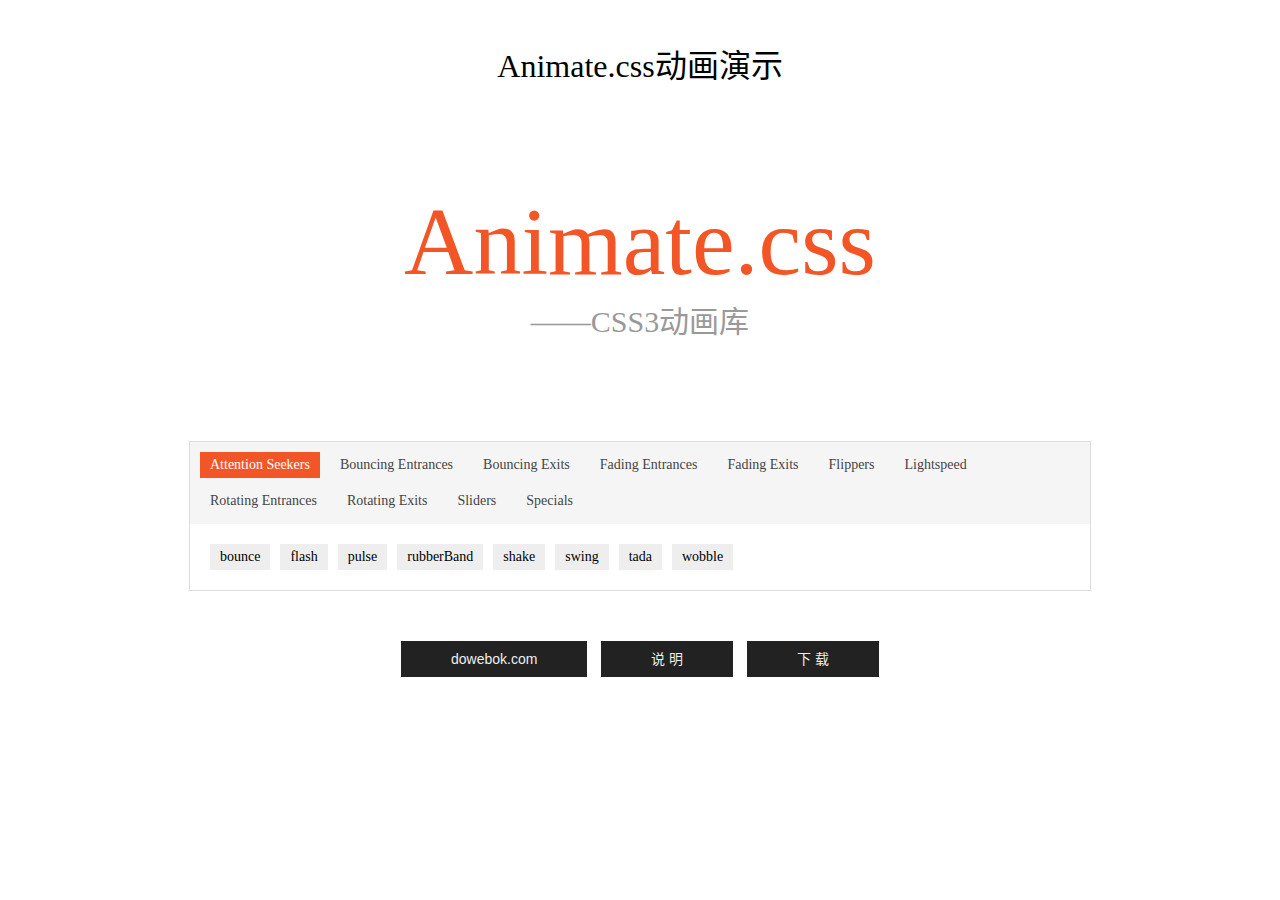
<file: css3动画库/index.html>
﻿<!DOCTYPE html>
<html lang="zh-CN">
<head>
<meta charset="utf-8">
<title>animate.css动画演示_dowebok</title>
<link rel="stylesheet" href="animate.min.css">
<style>
* { margin: 0; padding: 0;}
ul { list-style-type: none;}
body { font: 14px "Microsoft Yahei"; overflow-x: hidden;}
h1 { width: 900px; margin: 40px auto 100px; font: 32px "Microsoft Yahei"; text-align: center;}
h2 { font: 96px "Microsoft Yahei"; font-weight: 500; text-align: center; color: #f35626;}
.wrap p { margin-bottom: 100px; font: 30px "Microsoft Yahei"; text-align: center; color: #999;}
.list { width: 1000px; margin: 0 auto;}
dl { width: 1000px; margin: 10px auto; overflow: hidden;}
dt { float: left; width: 1000px; padding: 5px 0; border-bottom: 1px solid #ddd; font-weight: 700;}
dd { float: left; margin: 10px 10px 0 0; padding: 5px 10px; background-color: #eee; cursor: pointer;}

.dowebok-explain  { display: none; margin-top: 20px; margin-bottom: 20px; font-size: 14px; text-align: center; color: #f50;}

.tab { width: 900px; margin: 0 auto; border: 1px solid #ddd;}
.tabNav { padding-bottom: 10px; overflow: hidden; zoom: 1; background-color: #f5f5f5;}
.tabNav li { float: left; margin: 10px 0 0 10px; display: inline;}
.tabNav a { float: left; padding: 5px 10px; color: #444; text-decoration: none;}
.tabNav .active a { color: #fff; background-color: #f35626;}

.tabPane { display: none; overflow: hidden; zoom: 1;}
.tabCnt .active { display: block;}
.tabCnt { padding: 10px 20px 20px;}
.tabPane li { float: left; margin: 10px 10px 0 0; padding: 5px 10px; background-color: #eee; cursor: pointer;}
.tabPane .active { color: #f35626;}
</style>
<script src="jquery-1.8.3.min.js"></script>
<script>
$(function(){
	if($.browser.msie && $.browser.version < 10){
		$('.dowebok-explain').show();
	}

	var $animate = $('#animate');
	var $btn = $('.tabCnt').find('li');
	$btn.click(function(){
		$(this).addClass('active').siblings().removeClass('active');
		$animate.removeClass().addClass($(this).text() + ' animated infinite');
		setTimeout(removeClass, 1000);
	});

	function removeClass(){
		$animate.removeClass();
	}

	var $tabNavItem = $('.tabNav').find('a');
	var $tabPane = $('.tabPane');
	$tabNavItem.each(function(i){
		$(this).click(function(){
			$(this).parent().addClass('active').siblings().removeClass('active');
			$tabPane.eq(i).addClass('active').siblings().removeClass('active');
			return false;
		});
	});
});
</script>
</head>

<body>
<h1>Animate.css动画演示</h1>
<div class="wrap">
	<h2 id="animate">Animate.css</h2>
	<p>——CSS3动画库</p>
</div>

<p class="dowebok-explain">您的浏览器不支持 CSS3 animate 属性，所以您看不到任何效果，请使用 Firefox、Chrome 或 IE10</p>
<div class="tab">
	<ul class="tabNav">
		<li class="active"><a href="http://www.dowebok.com/">Attention Seekers</a></li>
		<li><a href="###">Bouncing Entrances</a></li>
		<li><a href="###">Bouncing Exits</a></li>
		<li><a href="###">Fading Entrances</a></li>
		<li><a href="###">Fading Exits</a></li>
		<li><a href="###">Flippers</a></li>
		<li><a href="###">Lightspeed</a></li>
		<li><a href="###">Rotating Entrances</a></li>
		<li><a href="###">Rotating Exits</a></li>
		<li><a href="###">Sliders</a></li>
		<li><a href="###">Specials</a></li>
	</ul>

	<div class="tabCnt">
		<ul class="tabPane active">
			<li>bounce</li>
			<li>flash</li>
			<li>pulse</li>
			<li>rubberBand</li>
			<li>shake</li>
			<li>swing</li>
			<li>tada</li>
			<li>wobble</li>
		</ul>
		
		<ul class="tabPane">
			<li>bounceIn</li>
			<li>bounceInDown</li>
			<li>bounceInLeft</li>
			<li>bounceInRight</li>
			<li>bounceInUp</li>
		</ul>
		
		<ul class="tabPane">
			<li>bounceOut</li>
			<li>bounceOutDown</li>
			<li>bounceOutLeft</li>
			<li>bounceOutRight</li>
			<li>bounceOutUp</li>
		</ul>
		
		<ul class="tabPane">
			<li>fadeIn</li>
			<li>fadeInDown</li>
			<li>fadeInDownBig</li>
			<li>fadeInLeft</li>
			<li>fadeInLeftBig</li>
			<li>fadeInRight</li>
			<li>fadeInRightBig</li>
			<li>fadeInUp</li>
			<li>fadeInUpBig</li>
		</ul>
		
		<ul class="tabPane">
			<li>fadeOut</li>
			<li>fadeOutDown</li>
			<li>fadeOutDownBig</li>
			<li>fadeOutLeft</li>
			<li>fadeOutLeftBig</li>
			<li>fadeOutRight</li>
			<li>fadeOutRightBig</li>
			<li>fadeOutUp</li>
			<li>fadeOutUpBig</li>
		</ul>
		
		<ul class="tabPane">
			<li>flip</li>
			<li>flipInX</li>
			<li>flipInY</li>
			<li>flipOutX</li>
			<li>flipOutY</li>
		</ul>
		
		<ul class="tabPane">
			<li>lightSpeedIn</li>
			<li>lightSpeedOut</li>
		</ul>
		
		<ul class="tabPane">
			<li>rotateIn</li>
			<li>rotateInDownLeft</li>
			<li>rotateInDownRight</li>
			<li>rotateInUpLeft</li>
			<li>rotateInUpRight</li>
		</ul>
		
		<h3></h3>
		<ul class="tabPane">
			<li>rotateOut</li>
			<li>rotateOutDownLeft</li>
			<li>rotateOutDownRight</li>
			<li>rotateOutUpLeft</li>
			<li>rotateOutUpRight</li>
		</ul>
		
		<ul class="tabPane">
			<li>slideInDown</li>
			<li>slideInLeft</li>
			<li>slideInRight</li>
			<li>slideOutLeft</li>
			<li>slideOutRight</li>
			<li>slideOutUp</li>
		</ul>
		
		<ul class="tabPane">
			<li>hinge</li>
			<li>rollIn</li>
			<li>rollOut</li>
		</ul>
	</div>
</div>










<p class="vad">
	<a href="http://www.dowebok.com/" target="_blank">dowebok.com</a>
	<a href="http://www.dowebok.com/98.html" target="_blank">说 明</a>
	<a href="http://www.dowebok.com/98.html" target="_blank">下 载</a>
</p>
<style>
.vad { margin: 50px 0 5px; font-family: Consolas,arial,宋体; text-align:center;}
.vad a { display: inline-block; height: 36px; line-height: 36px; margin: 0 5px; padding: 0 50px; font-size: 14px; text-align:center; color:#eee; text-decoration: none; background-color: #222;}
.vad a:hover { color: #fff; background-color: #000;}
</style>

</body>
</html>
</file>
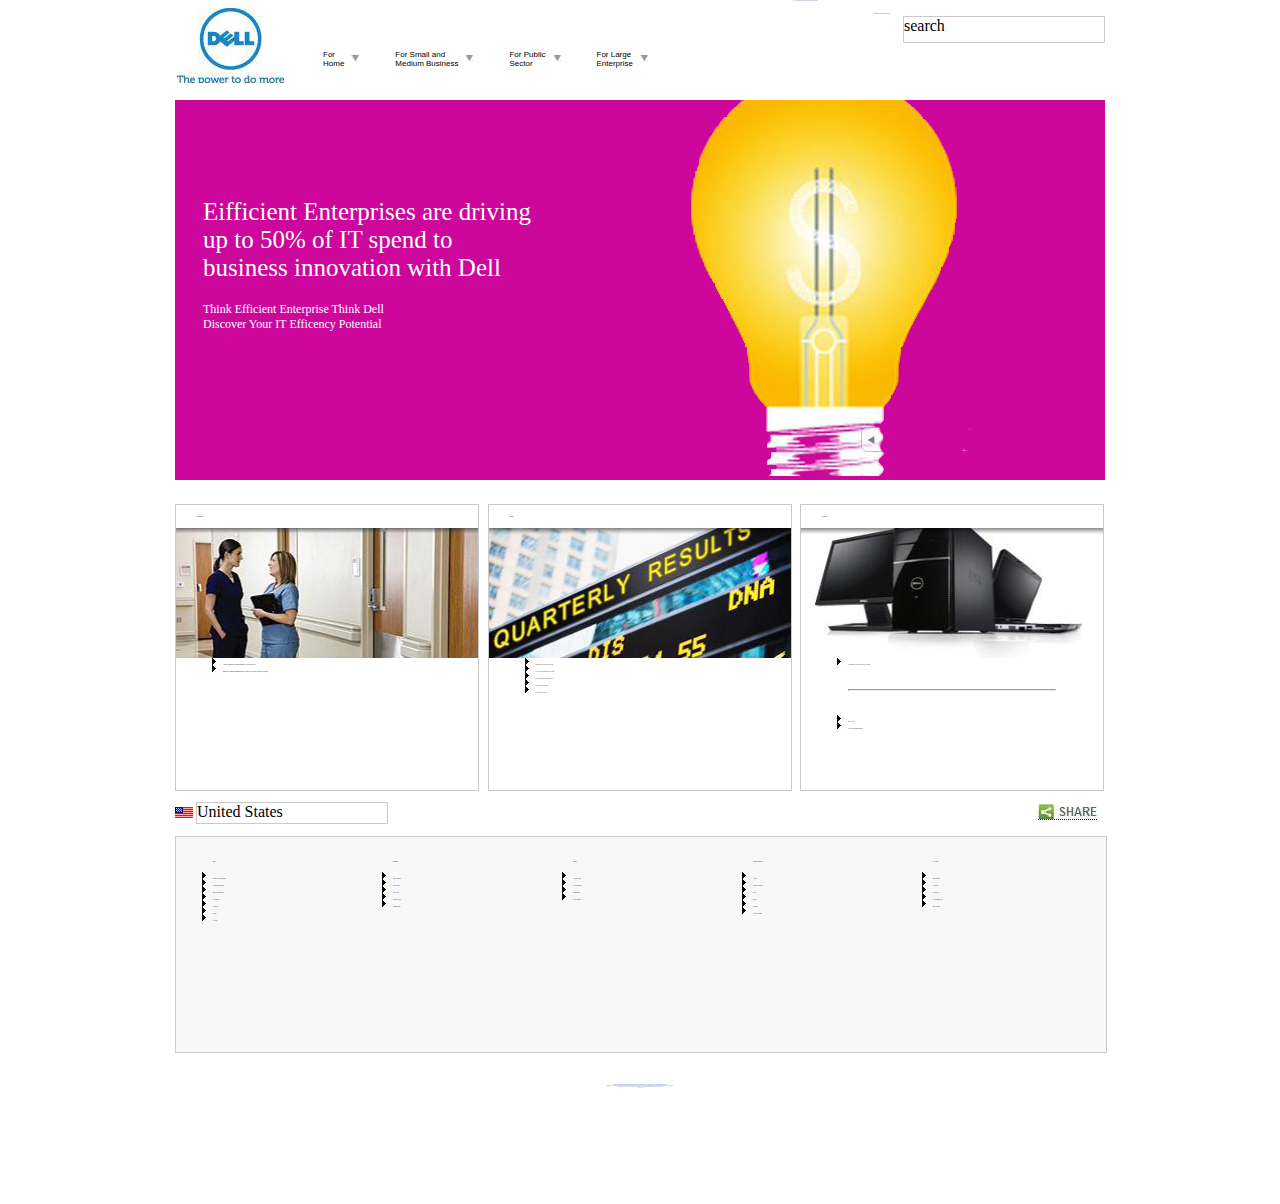
<file: work_1/index.html>
<!DOCTYPE html>
<html lang="en">
<head>
	<meta charset="UTF-8">
	<title>Document</title>
		<link rel="stylesheet" href="style/style.css">	
</head>
<body>
	<div class="header">
		<div class="top">
			<div class="logo">
				<img src="images/logo02.jpg" alt="NO">
			</div>
			<div class="nev">
				<ul>
					<li>
						<span>For</span>
						<span>Home</span>
					</li>
					<li>
						<span>For Small and</span>
						<span>Medium Business</span>
					</li>
					<li>
						<span>For Public</span>
						<span>Sector</span>
					</li>
					<li>
						<span>For Large<span>
						<span>Enterprise<span>
					</li>
					</li>
				</ul>
			</div>
			<div class="search">
				<div class="searchtop">
					<ul>
						<li>My Account|</li>
						<li>Premier Login|</li>
						<li>Technical Support|</li>
						<li>Order Support</li>
					</ul>
				</div>
				<div class="searchcenter">
					<p>search</p>
				</div>
				<div class="searchfooter">
					<p>Buy Online or Call 1-800-WWW-DELL</p>
				</div>
			</div>
		</div>
		<div class="banner">
			<div class="bannerleft">
				<div class="font1">
					<p>
						<span>Eifficient Enterprises are driving</span><span> up to 50% of IT spend to </span><span>business innovation with Dell</span>
					</p>
				</div>
				<div class="font2">
					<p>
						<span>Think Efficient Enterprise Think Dell</span><span>Discover Your IT Efficency Potential</span>
					</p>
				</div>
			</div>
			<div class="bannerright">
				<img src="images/dengpao.png" alt="NO">
			</div>
		</div>
	</div>
	<div class="container">
			<div class="con_top">
				<div class= "con_top_left">
					<p>Dell Services</p>
					<img src="images/left.jpg" alt="NO" width=302px height=130px>
					<ul>
						<li><span>
							Achieve the highest level of clinical performance
						</span>
						with our consulting services.</li>
						<li>
							<span>
								Optimize your Healthcare Information System 
							</span>
							leveraging our experience with all the major HIS applications.
						</li>
					</ul>
				</div>
				<div class= "con_top_center">
					<p>Headines</p>
					<img src="images/center.jpg" alt="NO" width=302px height=130px>
					<ul>
						<li>Record Results Delivered in Fiscal Year 2011</li>
						<li>Dell's New Cloud-based Services for Healthcar</li>
						<li>Dell acquires Compellent Technologies,inc</li>
						<li>Dell acquires SecureWorks,Inc.</li>
						<li>Dell acquires InSite One, Inc.</li>
					</ul>
				</div>
				<div class= "con_top_right">
					<p>Dell Deals</p>
					<img src="images/right.jpg" alt="NO" width=302px height=130px>
					<ul>
						<li> <span>Dell's Signature Sale!</span> Save up to 45% off select system.</li><hr>
						<li>
							<span>Deals </span>
						for Home</li>
						<li><span>Deals </span> for Small & medium Business</li>
					</ul>
				</div>
			</div>
			<div class="con_middle">
				<div class= "con_mid_left">
					<img src="images/guoqi.jpg" alt="NO">
					<div>
						<p>United States</p>
					</div>
				</div>
				<div class= "con_mid_right">
					<img src="images/xiaolvtu.jpg" alt="NO">
				</div>
			</div>
			<div class="con_bottom">
				<div class="con_bottom_1">
					<p>Shop</p>
					<ul>
						<li>Employee & Student Discounts</li>
						<li>Home & Medium Business</li>
						<li>
							Small & Medium Business
						</li>
						<li>Large Business</li>
						<li>Public Sector</li>
						<li>Partners</li>
						<li>Dell Outlet</li>
						
					</ul>
				</div>
				<div class="con_bottom_2">
					<p> Community</p>
					<ul>	
						<li>Join the Discussion</li>
						<li>Share Your Ideas</li>
						<li>Read our Blog</li>
						<li>Ratings & Reviews</li>
						<li>Community Home</li>
					</ul>
				</div>
				<div class="con_bottom_3">
					<p> Support</p>
					<ul>
						<li>All Support Options</li>
						<li>Drives & Downloads</li>
						<li>Product Support</li>
						<li>Recall In formation</li>
					</ul>
				</div>
				<div class="con_bottom_4">
					<p>Company Information</p>
					<ul>
						<li>About Dell</li>
						<li>Corporate Responsibility</li>
						<li>Careers</li>
						<li>Investors</li>
						<li>Newsroom</li>
						<li>The power to do more</li>
					</ul>
				</div>
				<div class="con_bottom_5">
					<p>My Account</p>
					<ul>
						<li>Sign-In/Register</li>
						<li>Order Status</li>
						<li>Order Support</li>
						<li>Dell Subscription Center</li>
						<li>Make a payment</li>
					</ul>
				</div>
			</div>
	</div>
	<div class="footer">
		<ul>
			<li>Laptops|Desktops|Business Laptops|Business Desktops|Workstations|Servers|Services|Monitors|LCD TVs|Electronics|Top Searches
			</li>
			<li>
				@2011 Dell|About Dell|Regulatory Compliance|Terms of Sale|Unresolved Issuse|Privacy|About Our Ads and Emails|Dell Recycling|Contact|Site Map|[+]Feedback
			</li>
			<li>AT|AU|BE|BR|CA|CH|CL|CN|CO|DE|DK|ES|FR|HK|IE|IN|IT|JP|KR|ME|MX|MY|NO|PA|PR|RU|SE|SG|UK|VE
			ALL</li>
			<li>⊕ Large Text</li>
		</ul>
	</div>
</body>
</html>
</file>
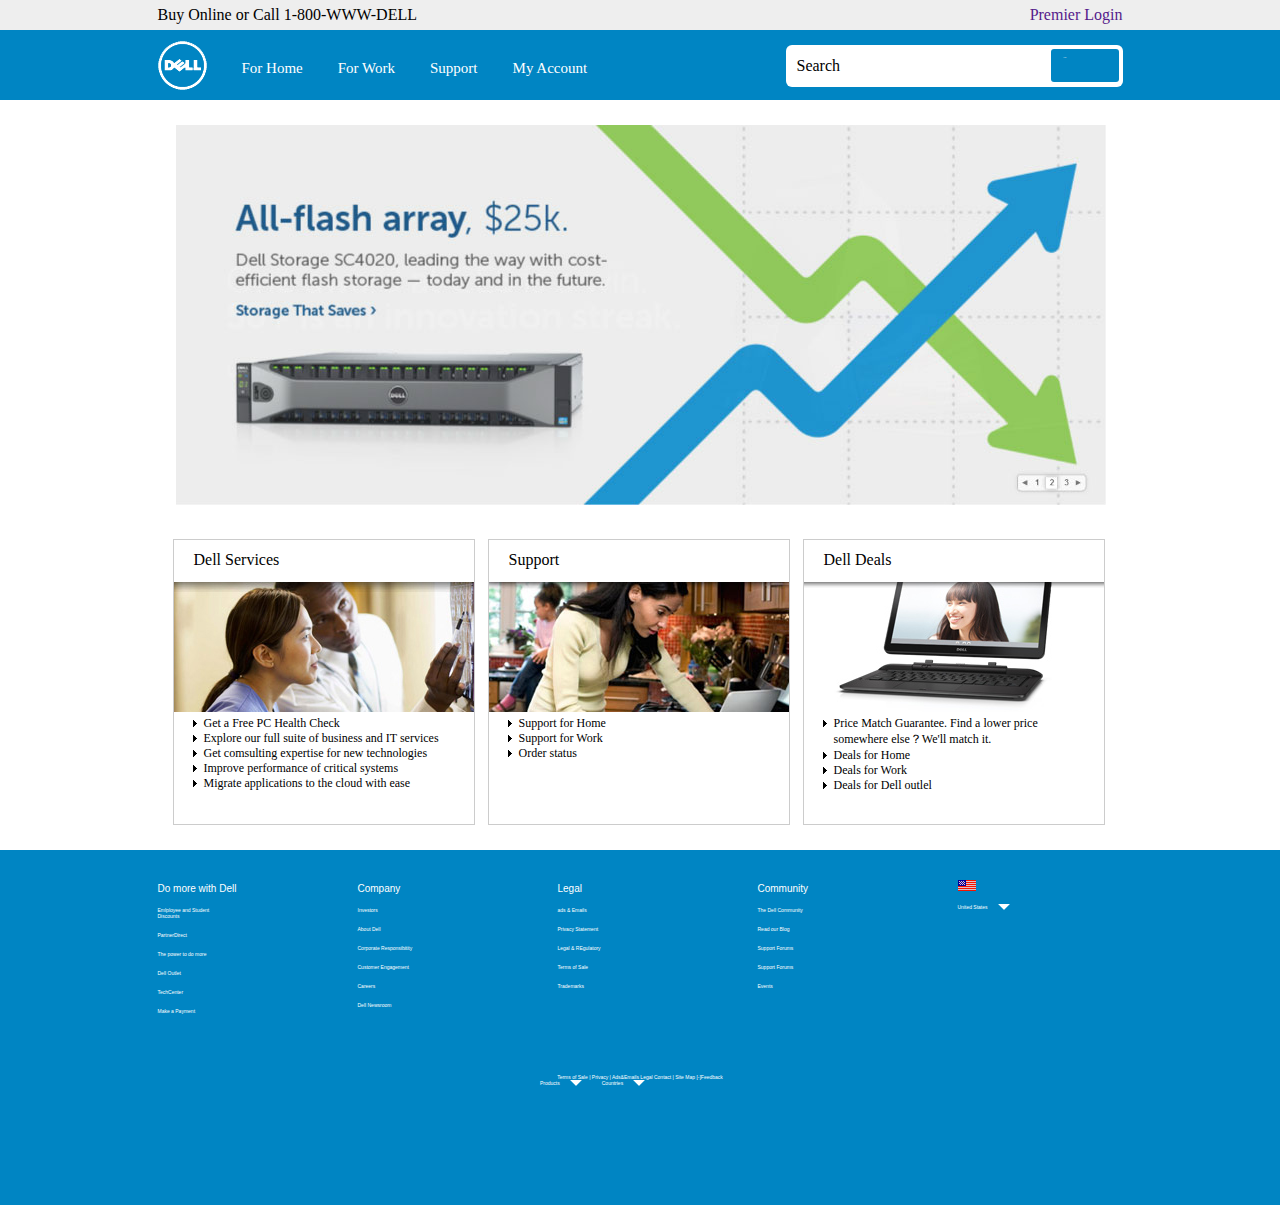
<file: work_2/index.html>
<!DOCTYPE html>
<html lang="en">
<head>
	<meta charset="UTF-8">
	<link rel="stylesheet" href="style/3-7.css">

</head>
<body>
	<div class="header">
		<div class="box">
			<div class="hea_top">
				<p>Buy Online or Call 1-800-WWW-DELL</p>
				<a href="">Premier Login</a>
			</div>
		</div>
		<div class="hea_bottom">
			<div class="hea_bottom_box">
				<img src="images/Logo.png" alt="NO">
				<ul>
					<li>For Home</li>
					<li>For Work</li>
					<li>Support</li>
					<li>My Account</li>
				</ul>
				<div class="hea_bottom_right">
					<p> Search</p>
					<div class="smallbox"  >
						<a>Search</a>
					</div>
				</div>
			</div>
				
		</div>
	</div>
	<div class="container">
		<div class="con_top">
			<img src="images/all-flash_03.jpg" alt="NO">
		</div>
		<div class="con_mid">
			<div class="con_mid_left">
				<p>Dell Services</p>
				<img src="images/1.jpg" alt="">
				<ul>
					<li>Get a Free PC Health Check</li>
					<li>Explore our full suite of business and IT services</li>
					<li>Get comsulting expertise for new technologies</li>
					<li>Improve performance of critical systems</li>
					<li >Migrate applications to the cloud with ease</li>
				</ul>
			</div>
			<div class="con_mid_center">
				<p>Support</p>
				<img src="images/2.jpg" alt="NO">
				<ul>
					<li>Support for Home</li>
					<li>Support for Work</li>
					<li>Order status</li>
				</ul>
			</div>
			<div class="con_mid_right">
				<p>Dell Deals</p>
				<img src="images/3.jpg" alt="NO">
				<ul>
					<li>Price Match Guarantee. Find a lower price somewhere else？We'll match it.</li>
					<li>Deals for Home</li>
					<li>Deals for 
						Work</li>
					<li>Deals for Dell outlel</li>
				</ul>
				
			</div>
			
		</div>
		<div class="con_bottom">
			
		</div>
	</div>
	<div class="footer">
		<div class="fo_top">
			<div class="fo_top_one">
				<p>Do more with Dell</p>
				<ul>
					<li><span>Emlployee and Student </span><span>Discounts</span></li>
					<li>PartnerDirect</li>
					<li>The power to do more</li>
					<li>Dell Outlet</li>
					<li>TechCenter</li>
					<li>Make a Payment</li>
				</ul>
			</div>
			<div class="fo_top_two">
				<p>Company</p>
				<ul>
					<li>Investors</li>
					<li>About Dell</li>
					<li>Corporate Responsibitity</li>
					<li>Customer Engagement</li>
					<li>Careers</li>
					<li>Dell Newsroom</li>
				</ul>
			</div>
			<div class="fo_top_three">
				<p>Legal</p>
				<ul>
					<li>ads & Emails</li>
					<li>Privacy Statement</li>
					<li>Legal & REgulatory</li>
					<li>Terms of Sale</li>
					<li>Trademarks</li>
				</ul>
			</div>
			<div class="fo_top_fore">
				<p>Community</p>
				<ul>
					<li>The Dell Community</li>
					<li>Read our Blog</li>
					<li>Support Forums</li>
					<li>Support Forums</li>
					<li>Events</li>
				</ul>
			</div>
			<div class="fo_top_five">
				<img src="images/guoqi.jpg" alt="">
				<span>
				<a>United States</a>
				</span>
			</div>
		</div>
		<div class="fo_bottom">
			<p>Terms of Sale | Privacy | Ads&Emails
			Legal Contact | Site Map [-]Feedback
			</p>
			<ul>
				<li>Products</li>
				<li> Countries</li>
			</ul>
			
		</div>
		
	</div>
</body>
</html>
</file>
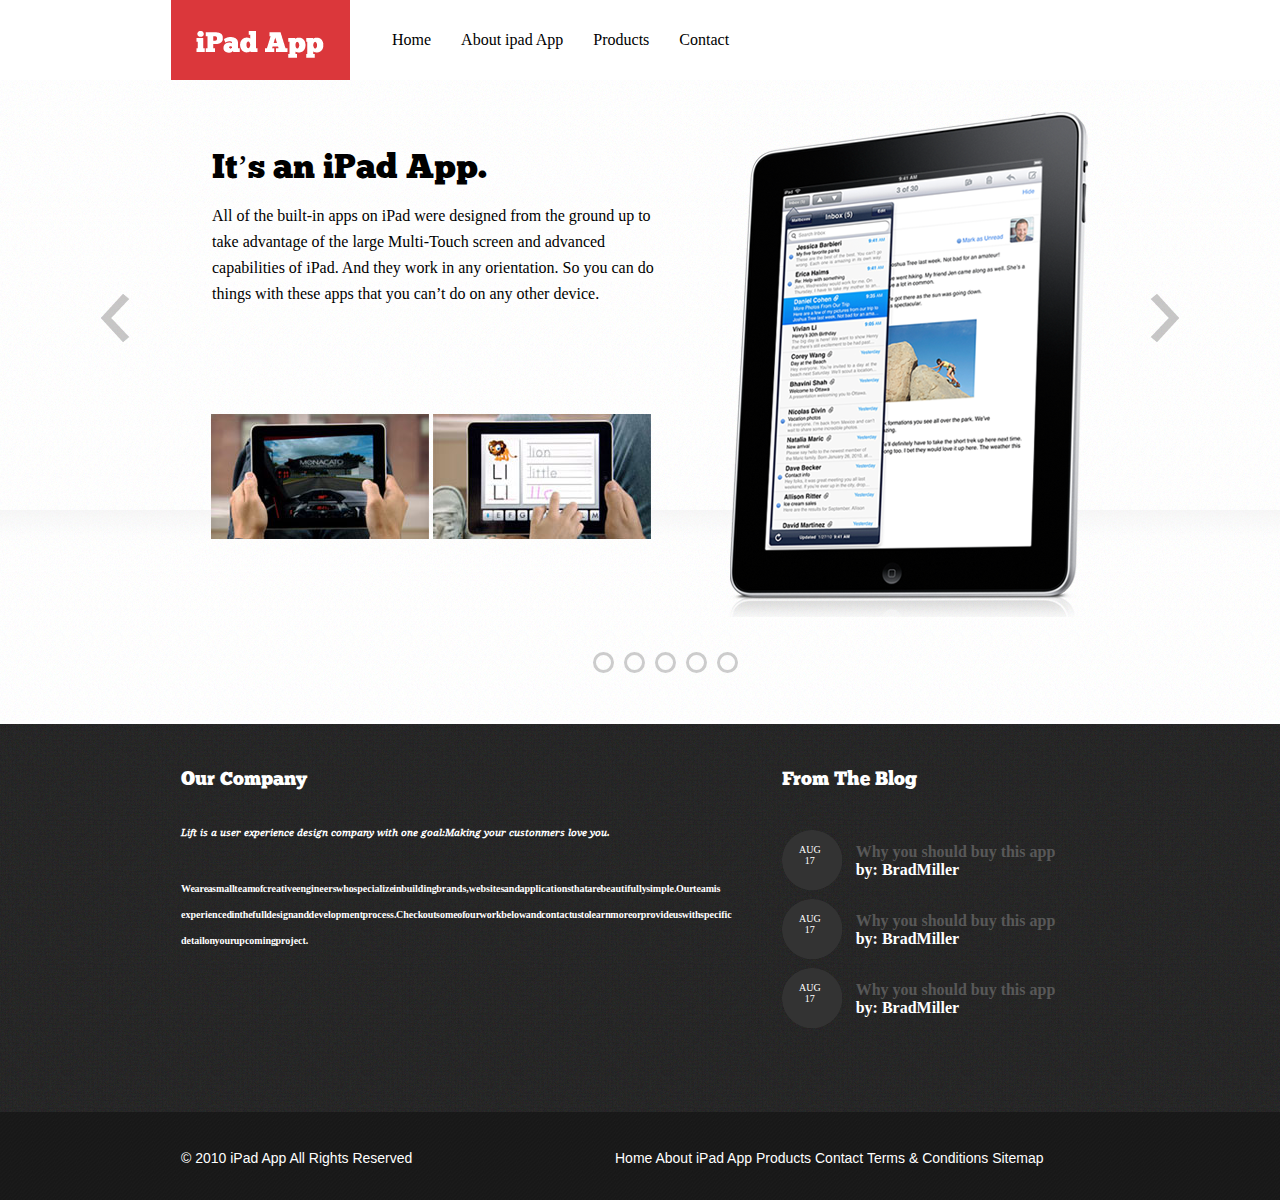
<file: work_3/index.html>
<!DOCTYPE html>
<html lang="en">
<head>
	<meta charset="UTF-8">
	<link rel="stylesheet" href="style/3-7-2.css">
</head>
<body>
	<div class="top">
		<div class="logo">
			<img src="images/logo.png" alt="NO">
		</div>
		<div class="top_nev">
			<ul>
				<li>Home</li>
				<li>About ipad App</li>
				<li>Products</li>
				<li>Contact</li>
			</ul>
		</div>
	</div>
	<div class="con">
		<div class="container">
			<img class="img1" src="images/zou.png" alt="NO">
			<img class="img2" src="images/you.png" alt="NO">
			<div class="container_left">
				<p>It’s an iPad App.</p>
				<ul>
					<li>All of the built-in apps on iPad were designed from the ground up to  
					</li>
					<li>take advantage of the large Multi-Touch screen and advanced</li>
					<li>capabilities of iPad. And they work in any orientation. So you can do</li>
					<li> things with these apps that you can’t do on any other device.</li>
				</ul>
				<div class="imagebox">
					<img src="images/tu1_06.jpg" alt="">
					<img src="images/tu2_08.jpg" alt="">
				</div>
			</div>
			<div class="container_right">
				<img  src="images/ipod.png" alt="">
			</div>
			<div class="con_bottom">
				<ul >
					<li></li>
					<li></li>
					<li></li>
					<li></li>
					<li></li>
				</ul>
			</div>
		</div>
 	</div>
			
			
	<div class="footer">
		<div class="foo_top">
			<div class="boo_top_box">	
				<div class="foo_top_left">
					<p>Our Company</p>
					<ul>
						<li>Lift is a user experience design company with one goal:Making your custonmers love you.</li>
						<li><span>We are a small team of creative engineers who specialize in building brands,websites and applications that are beautifully simple. Our team is experienced in the full design and development process. Check out some of our work below and contact us to learn more or provide us with specific detail on your upcoming project.</span></li>
						</ul>
					</div>
				<div class="foo_top_right">
						<p>From The Blog</p>
					<div class="f_t_r_one">
						<p><span>AUG</span><span>17</span></p>	
						<ul>
							<li>Why you should buy this app</li>
							<li><span>by: BradMiller</span></li>
						</ul>
					</div>
					<div class="f_t_r_two">
						<p><span>AUG</span><span>17</span></p>	
						<ul>
							<li>Why you should buy this app</li>
							<li><span>by: BradMiller</span></li>
						</ul>
					</div>
					<div class="f_t_r_three">
						<p><span>AUG</span><span>17</span></p>	
						<ul>
							<li>Why you should buy this app</li>
							<li><span>by: BradMiller</span></li>
						</ul>
					</div>
				</div>
			</div>
		</div>
		<div class="foo_bottom">
			<div class="f_b_box">
				<div class="f_b_left">
					<p>© 2010 iPad App All Rights Reserved</p>
				</div>
				<div class="f_b_right">
					<p>
						Home    About iPad App     Products     Contact     Terms &amp; Conditions     Sitemap
					</p>
				</div>
			</div>
		</div>
	</div>
</body>
</html>
</file>
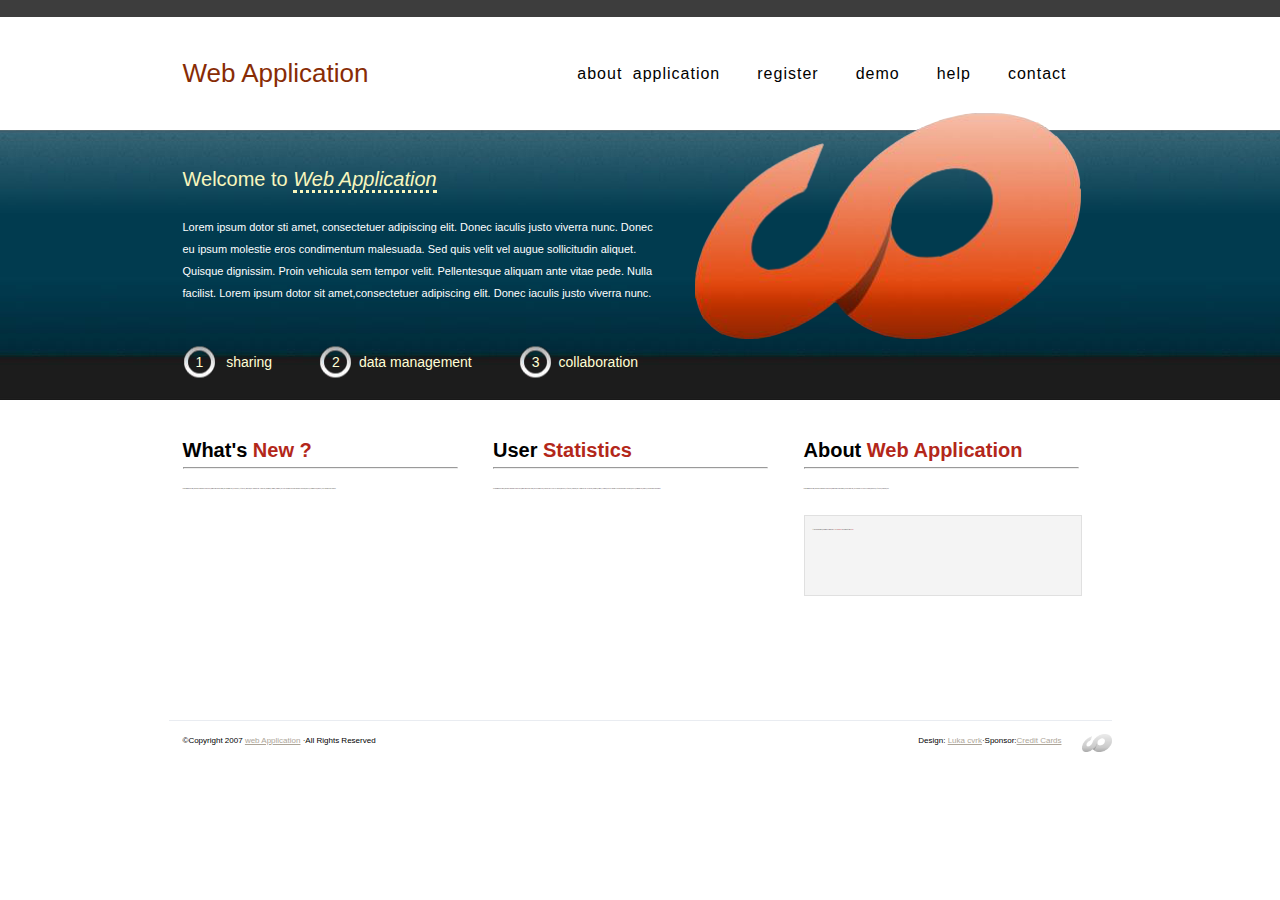
<file: work_4/index.html>
<!DOCTYPE html>
<html lang="en">
<head>
	<meta charset="UTF-8">
	<link rel="stylesheet" href="style/style.css">
</head>
<body>
	<div class="header">
		<div class="hea_top">
			
		</div>
		<div class="hea_bottom">
			<p>Web Application</p>
			<ul>
				<li>about application</li>
				<li>register</li>
				<li>demo</li>
				<li>help</li>
				<li>contact</li>
			</ul>
		</div>
	</div>
	<div class="container">
		<div class="con_top">
			<div class="con_top_box">
				<div class= "con_top_left">
					<a>Welcome to <span>Web Application</span></a>
					<p>
						Lorem ipsum dotor sti amet, consectetuer adipiscing elit. Donec iaculis justo
						viverra nunc. Donec eu ipsum molestie eros condimentum malesuada. Sed quis velit vel augue sollicitudin aliquet. Quisque dignissim. Proin vehicula sem tempor velit. Pellentesque aliquam ante vitae pede. Nulla facilist. Lorem ipsum dotor sit amet,consectetuer adipiscing elit. Donec iaculis justo viverra nunc.
					</p>
					<ul>
						<li><span>1</span> sharing</li>
						<li><span>2</span>data management</li>
						<li><span>3</span>collaboration</li>
					</ul>
				</div>
				<div class= "con_top_right">
					<img src="images/3_03.png"	width=386px;height=231px;>
				</div>
			</div>
		</div>
		<div class="con_bottom">
			<div class="con_bot_left">
				<a href="">What's <span>New ?</span> </a>
				<hr>
				<p>Lorem ipsum dotor sit amet, consectetuer adipiscing elit.Integer porta ,ipsum sit amet ultricies congue, ante pedecongue pede, id venenatis in, eleifend vitae, blandit non,orci.Aliquam eget ante. Caas orci ante, interdum ac, euismodet, euismod in, eros. Cras vestibulum elit quis arcu.Suspendisse lectus ligula, posuere ut, ullamcorper eget,lobortis et, tellus. Suspendisse pulvinar metus.</p>
			</div>
			<div class="con_bot_middle">
				<a href="">User <span>Statistics</span> </a>
				<hr>
				<p>Lorem ipsum dolor sit amet, consectetuer adipiscing elit.Integer porta,ipsum sit amet ultricies congue, ante pede congue pede,id venenatis ante elit et nulla. Ut lectus nisi,convallis in, eleifend vitae, blandit non, orci.Aliquam eget ante. Cras orci ante,interdum ac,euismod et, euismod in,eros.Cras vestibulum elit quis arcu.Suspendisse lectus ligula,posuere ut,ullamcorper eget,lobortis et,tellus.Suspendisse pulvinar metus.</p>
			</div>
			<div class="con_bot_right">
				<a href="">About <span>Web Application</span></a>
				<hr>
				<p>Lorem ipsum dotor sit amet, consectetuer adipiscing elit.Integer porta,issum sit amet ultricies congue,ante pede congue pede, id venenatis ante elit et nulla.Ut lectus nisi,convallis in, eleifend vitae, blandit non, orci.</p>
				<div class="c_b_r_bottom">
					<p>If you liked this template,you might like some other <span>Free</span> or <span>Commercial</span> CSS templates from <span>Solucija</span>.</p>			
				</div>
			</div>
		</div>
		
	</div>
	<div class="footer">
		<div class="footer_box">
			<div class="foo_box_left">
				<a href="">&copy;Copyright 2007 <span>web Application</span> ·All Rights Reserved</a>
			</div>
			<img src="images/small_logo.png" alt="NO" width=30px height:50px>
			<div class="foo_box_right">
				<a href="">Design: <span>Luka cvrk</span>·Sponsor:<span>Credit Cards</span></a>
			</div>
		</div>
		
	</div>
</body>
</html>
</file>
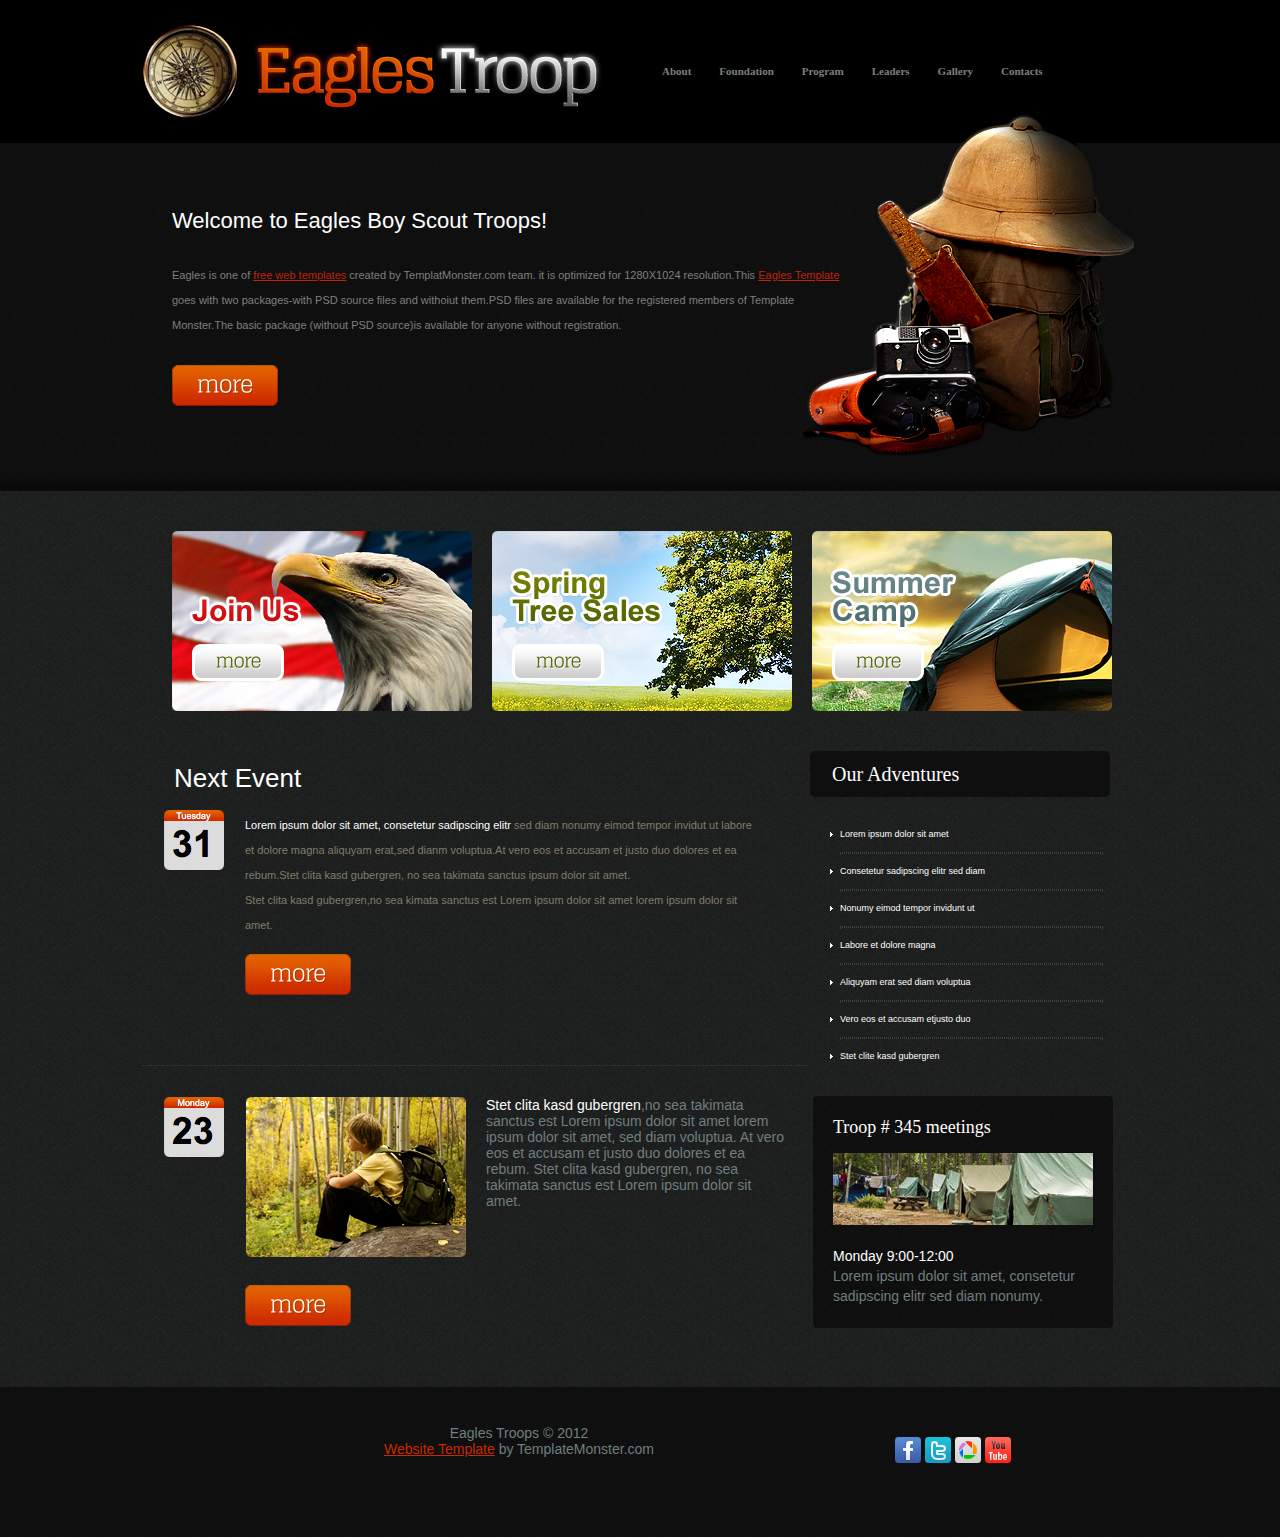
<file: work_5/index.html>
<!DOCTYPE html>
<html lang="en">
<head>
	<meta charset="UTF-8">
	<title>Document</title>
	<link rel="stylesheet" href="style/style.css">
</head>
<body>
	<div class="header">
		<div class="hea_top">
			<div class="hea_top_left">
				<img src="images/Logo.png" alt="">
			</div>
			<div class="hea_top_middle">
				<img src="images/eag.jpg" alt="">
			</div>
			<div class="hea_top_right">
				<ul>
					<li><a>About</a></li>
					<li><a>Foundation</a></li>
					<li><a>Program</a></li>
					<li><a>Leaders</a></li>
					<li><a>Gallery</a></li>
					<li><a>Contacts</a></li>
				</ul>
			</div>
		</div>
	</div>
	<div class="container">
			<div class="con_top">
				<div class="con_top_left">
					<a>Welcome to Eagles Boy Scout Troops!</a>
					<p>Eagles is one of <span>free web templates</span> created by TemplatMonster.com team. it is optimized for 1280X1024 resolution.This <span>Eagles Template</span> goes with two packages-with PSD source files and withoiut them.PSD files are available for the registered members of Template Monster.The basic package (without PSD source)is available for anyone without registration.</p>
					<img src="images/more.png" alt="">
				</div>
			
				<div class="con_top_right">
					<img src="images/banner-pic_03.png" alt="">
				</div>
			</div>
		<div class="con_center">
			<img src="images/tu1.jpg" alt=""><img src="images/tu2.jpg" alt=""><img src="images/tu3.jpg" alt="">
		</div> 
		<div class="con_bottom">
			<div class="con_bot_left">
				<a>Next Event</a>
				
				<div class="c_b_l_container">
					<img src="images/31.jpg" alt="">
					<div class="c_b_l_c_text">	
						<p><span>Lorem ipsum dolor sit amet, consetetur sadipscing elitr</span> sed diam nonumy eimod tempor invidut ut labore et dolore magna aliquyam erat,sed dianm voluptua.At vero eos et accusam et justo duo dolores et ea rebum.Stet clita kasd gubergren, no sea takimata sanctus ipsum dolor sit amet.</p><p>Stet clita kasd gubergren,no sea kimata sanctus est Lorem ipsum dolor sit amet lorem ipsum dolor sit amet.</p>
						<img src="images/more.png" alt="">
					</div>
				</div>
			</div>
			<div class="con_bot_right">
				<a href="">Our Adventures</a>
				<ul>	
					<li>Lorem ipsum dolor sit amet </li><hr>
					<li>Consetetur sadipscing elitr sed diam </li><hr dotted>
					<li>Nonumy eimod tempor invidunt ut </li><hr>
					<li>Labore et dolore magna</li><hr>
					<li>Aliquyam erat sed diam voluptua </li><hr>
					<li>Vero eos et accusam etjusto duo </li><hr>
					<li>Stet clite kasd gubergren</li>
				</ul>
			</div>
		</div>
		<div class="con_footer">
			<div class="con_foo_left">
				<img  class="images1" src="images/23.jpg" alt=""><img class="images2" src="images/tu4.jpg" alt="">
				<p><span>Stet clita kasd gubergren</span>,no sea takimata sanctus est Lorem ipsum dolor sit amet lorem ipsum dolor sit amet, sed diam voluptua. At vero eos et accusam et justo duo dolores et ea rebum. Stet clita kasd gubergren, no sea takimata sanctus est Lorem ipsum dolor sit amet.</p>
				<img class="images3" src="images/more.png" alt="">
			
			</div>
			<div class="con_foo_right">
				<div class="c_f_r_border">
					<a href="">Troop # 345 meetings</a>
					<img src="images/tu5.jpg" alt="">
					<p><span>Monday 9:00-12:00</span><br>Lorem ipsum dolor sit amet, consetetur sadipscing elitr sed diam nonumy.</p>
				</div>
				
			</div>
		</div>
	</div>
	<div class="footer">
		<div class="footerbox">
			<div class="footer_left">
				<ul>
					<li><p>Eagles Troops &copy; 2012</p></li>
					<li><p> <span>Website Template</span> by TemplateMonster.com</p></li>
				</ul>
			</div>
			<div class="footer_right">
				<img src="images/1-1.jpg" alt="">
				<img src="images/1-2.jpg" alt="">
				<img src="images/1-3.jpg" alt="">
				<img src="images/1-4.jpg" alt="">
			</div>
		</div>
	</div>
</body>
</html>
</file>
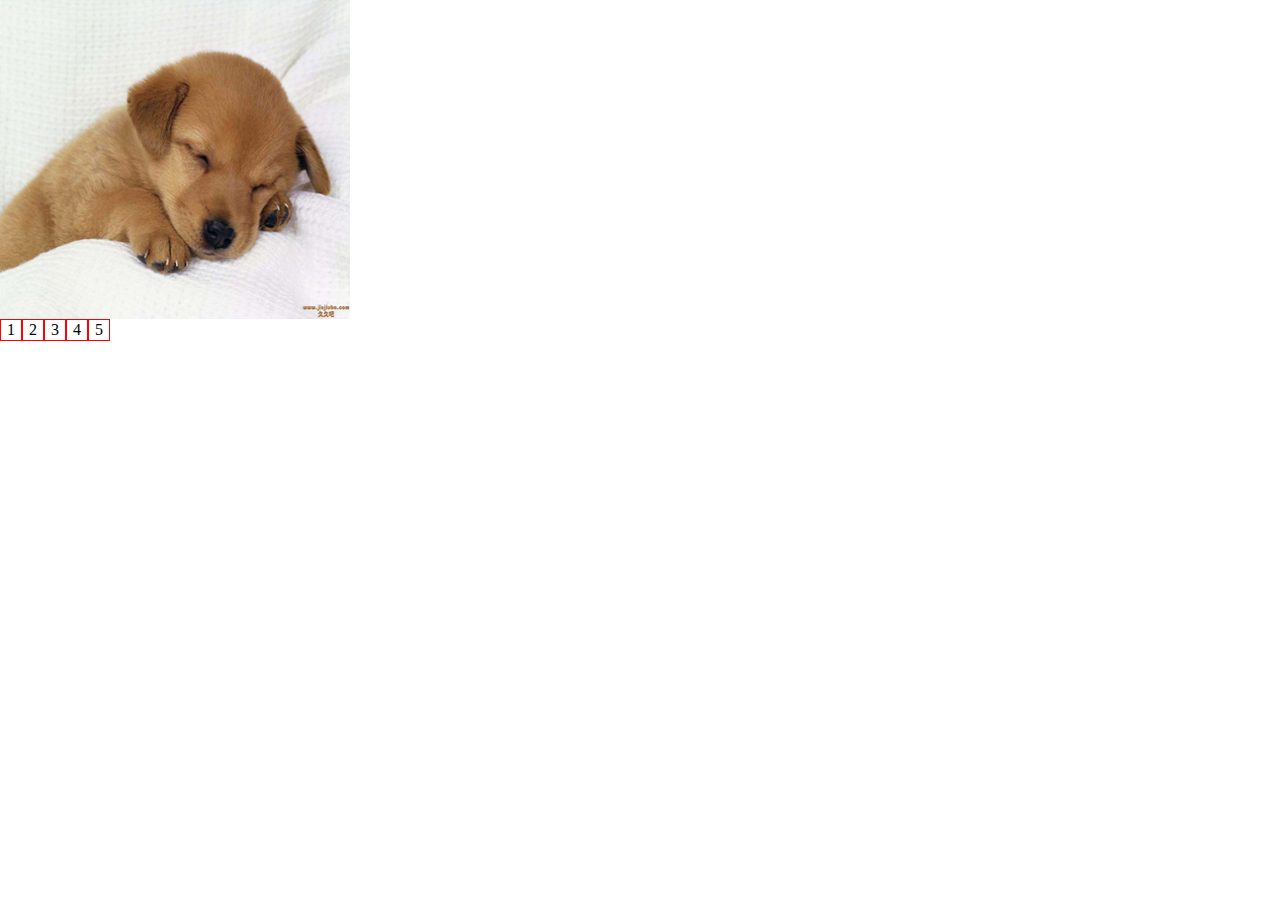
<file: work_6/index.html>
<!DOCTYPE html>
<html lang="en">
<head>
	<meta charset="UTF-8">
	<title>Document</title>
	<style>
		*{
			padding:0;
			margin:0;
		}
		.bigbox{
			width:350px;
			height:319px;
			overflow: hidden;
		}
		.box1{
			width:1750px;
			height:319px;
	
		}
		img{
			display: block;
			float:left;
		}
		.list1 li{
			width:20px;
			height:20px;
			display: block;
			float:left;
			border:1px solid red;
			text-align: center;
			line-height: 20px;

		}
	</style>
</head>
<body>
	<div class ="bigbox">		
		<div class = "box1">
			<img class="img1" src="1.jpg" alt="" width=350 height=319>
			<img class="img2" src="2.jpg" alt="" width=350 height=319>
			<img class="img3" src="3.jpg" alt="" width=350 height=319>
			<img class="img4" src="4.jpg" alt="" width=350 height=319>
			<img class="img5" src="5.jpg" alt="" width=350 height=319>
		</div>
	</div>
	<ul class= "list1">
		<li>1</li>
		<li>2</li>
		<li>3</li>
		<li>4</li>
		<li>5</li>
	</ul>
	
	<script src="jquery-1.11.1.js"></script>
	<script>
		$(".list1 li").click(function(){
			var number = $(this).index();
			var a = (-350)*number;
			$(".box1").animate({"margin-left":a},"fast");
			$(this).css("background-color","red");
			$(this).siblings().css("background-color","#fff");
		});
	
		
	</script>
</body>
</html>
</file>
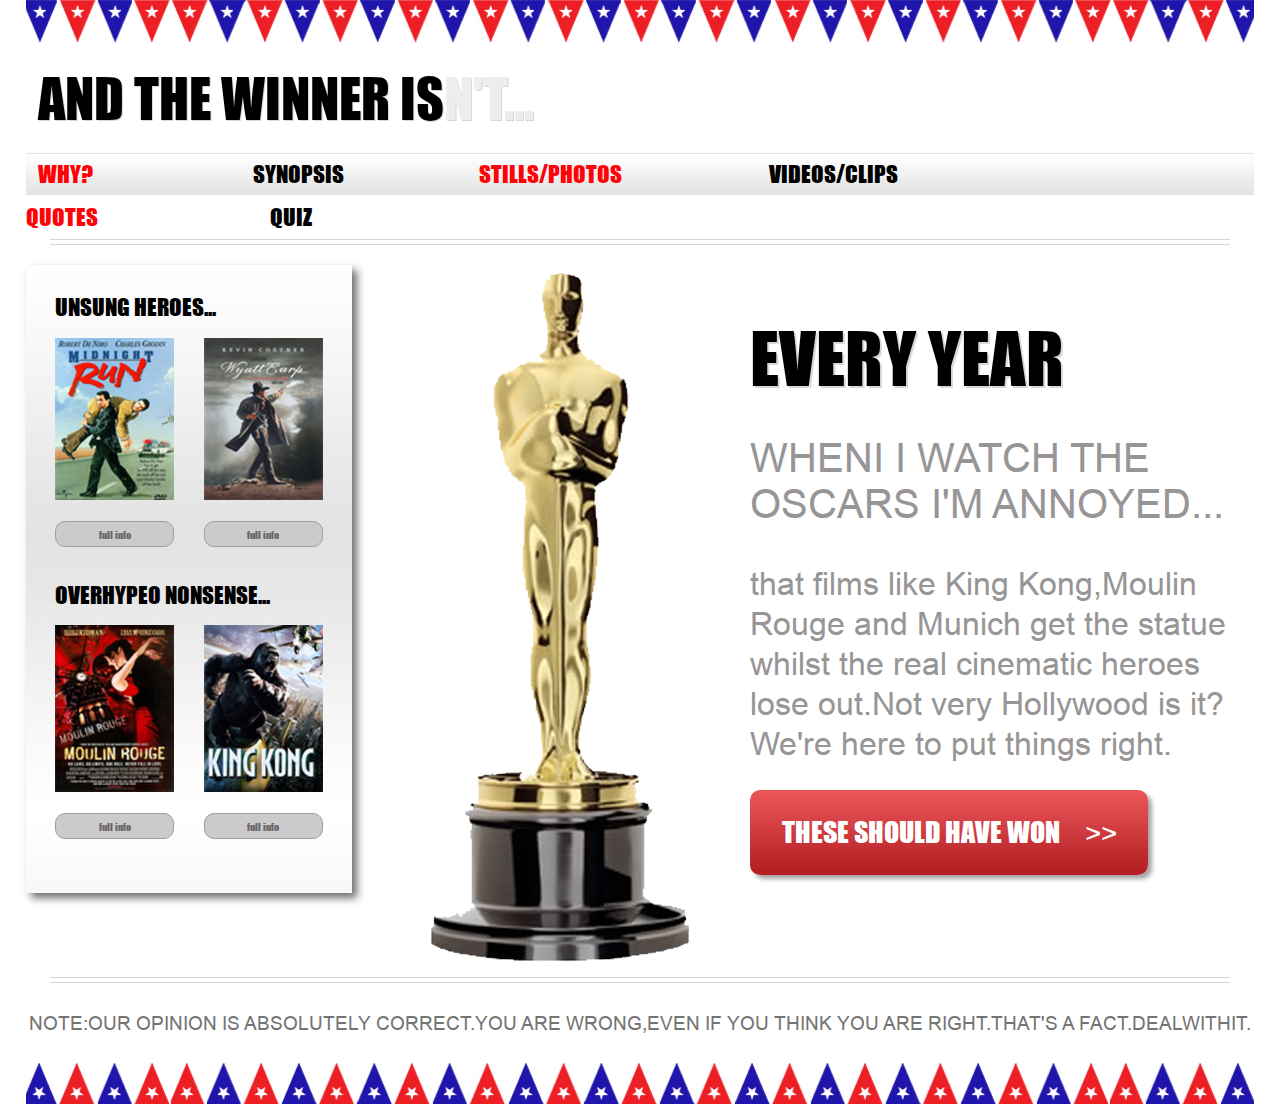
<file: 5-2/public/index.html>
<!DOCTYPE html>
<html lang="en">
<head>
	<meta charset="UTF-8">
	<meta name="viewport" content="width=device-width, initial-scale=1.0, maximum-scale=1.0, user-scalable=no">
	<title>Document</title>
	<link rel="stylesheet" href="css.css">
</head>
<body>
	<div  class="wrap">
		<div class="header">
		<div class="top">

		</div>
		<div class="contain">
			<span>AND THE WINNER IS</span><span class="nt">N'T...</span>
			<img class="applistbtn" src="img/anniu.png" alt="" >
		</div>
		<nav class="weblist">
			<ul>
				<li class="list1">WHY?</li>
				<li class="list2">SYNOPSIS</li>
				<li class="list3">STILLS/PHOTOS</li>
				<li class="list4">VIDEOS/CLIPS</li>
				<li class="list5">QUOTES</li>
				<li class="list6">QUIZ</li>
			</ul>

		</nav>
		<div class="applist">
			<ul >
				<li class="list1"><a href="">WHY?</a></li>
				<li class="list2"><a href="">SYNOPSIS</a></li>
				<li class="list3"><a href="">STILLS/PHOTOS</a></li>
				<li class="list4"><a href="">VIDEOS/CLIPS</a></li>
				<li class="list5"><a href="">QUOTES</a></li>
				<li class="list6"><a href="">QUIZ</a></li>
			</ul>
		</div>

		</div>
		<div class="main clearfix">
			<div class="top clearfix">
			</div>


			<div class="right">
				<div class="mid">
					<img src="img/jingren.png" alt="">
				</div>
				<p class="text1">EVERY YEAR</p>
				<p class="text2">WHENI I WATCH THE <br> OSCARS I'M ANNOYED...</p>
				<p class="text3"> that films like <span>King Kong,Moulin Rouge</span> and <span> Munich </span>get the statue  whilst the real cinematic heroes lose out.Not very Hollywood is it?  We're here to put things right.
				</p>
				<p class="redbutton">THESE SHOULD HAVE WON <span> >> </span></p>
			</div>

			<div class="left">
				<div class="inner">
					<p class="textTop">UNSUNG HEROES...</p>
					<figure class="clearfix">
						<figcaption >
							<li>
								<img src="img/1.jpg" alt="">
								<a href="#">full info</a>
							</li>
							<li>
								<img class="pic2" src="img/2.jpg" alt="" >
								<a href="#">full info</a>
							</li>

						</figcaption>
					</figure>

					<p class="textmid">OVERHYPEO NONSENSE...</p>
					<figure class="clearfix">
						<figcaption >
							<li>
								<img src="img/3.jpg" alt="">
								<a href="#">full info</a>
							</li>
							<li>
								<img class="pic2" src="img/4.jpg" alt="" >
								<a href="#">full info</a>
							</li>
						</figcaption>
					</figure>
				</div>


			</div>
		</div>
		<footer >
			<div class="top clearfix"></div>
			<p>NOTE:OUR OPINION IS ABSOLUTELY CORRECT.YOU ARE WRONG,EVEN IF YOU THINK YOU ARE RIGHT.THAT'S A FACT.DEALWITHIT.</p>
			<div class="footer">

			</div>
		</footer>
	</div>
	<script src="jquery-1.11.1.js"></script>
	<script>
		$(window).load(function() {
			var x = $(window).innerWidth();
			if(x>=500){
				$(".weblist").css("display","block")
				$(".applist").css("display","none")
				$(".applistbtn").css("display","none")
			}
			else{
				$(".weblist").css("display","none")
				$(".applist").css("display","block")
				$(".applistbtn").css("display","block")
			}
			var click = 1;

			$(".applist").hide();
			$(".applistbtn").click(function(){
				if(click==1){
					$(".applist li").css("display","block")
					$(".applist").slideDown("slow");
					click=0;
				}else{
					$(".applist").slideUp("slow");
					click=1;
				}
			})

		})
	</script>
</body>
</html>
</file>
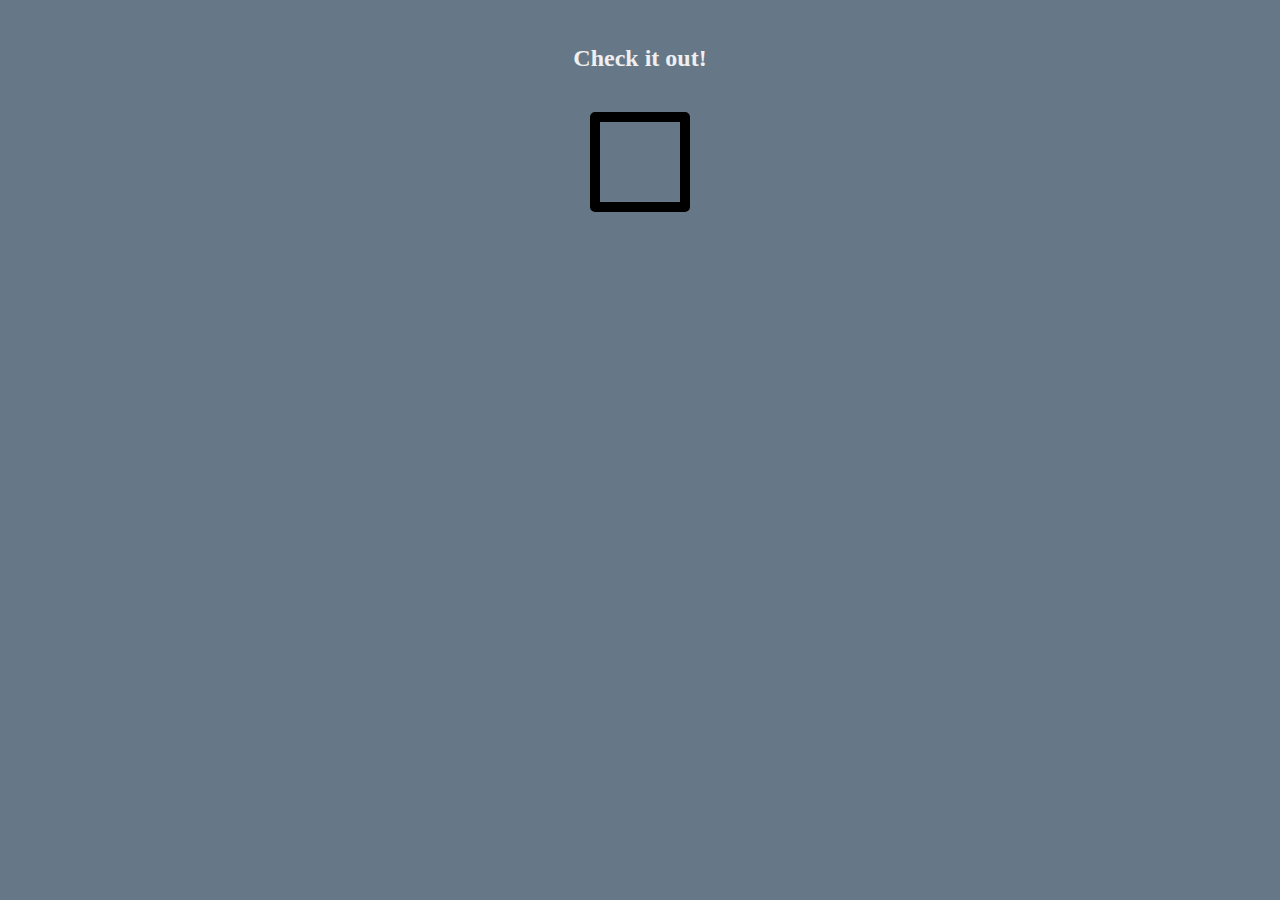
<file: 单选按钮/css3-checkbox-animation/index.html>
<!DOCTYPE html>
<html>

<head>

  <meta charset="UTF-8">

  <title>CSS3实现自定义Checkbox动画DEMO演示</title>

    <link rel="stylesheet" href="css/style.css" media="screen" type="text/css" />

</head>

<body>

<div class="container">
    <h2>
        Check it out!
    </h2>
    <input type="checkbox" id="cbtest" />
    <label for="cbtest" class="check-box"></label>
    <div style="text-align:center;clear:both;">
<!-- <script src="/gg_bd_ad_720x90.js" type="text/javascript"></script>
<script src="/follow.js" type="text/javascript"></script> -->
</div>
</div>

</body>

</html>
</file>
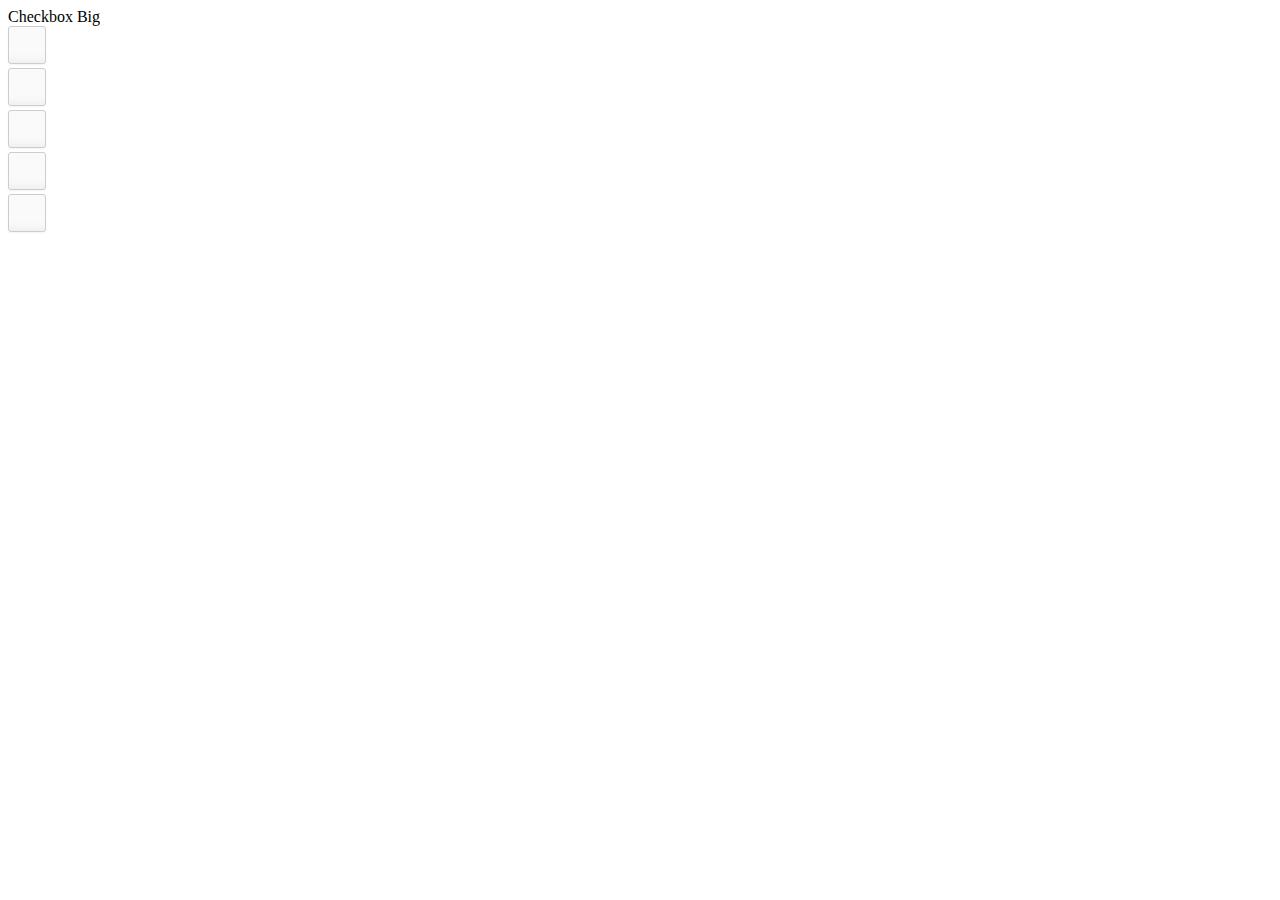
<file: 2-复选框.html>
<!DOCTYPE html>
<html lang="en">
<head>
	<meta charset="UTF-8">
	<title>Document</title>
	<style>
.regular-checkbox {
	display: none;
}
/*打开页面显示的框的背景*/
.regular-checkbox + label {
	background-color: #fafafa;
	border: 1px solid #cacece;
	box-shadow: 0 1px 2px rgba(0,0,0,0.05), inset 0px -15px 10px -12px rgba(0,0,0,0.05);
	padding: 9px;
	border-radius: 3px;
	display: inline-block;
	position: relative;
}
/*默认图标的背景*/
.regular-checkbox + label:active, .regular-checkbox:checked + label:active {
	box-shadow: 0 1px 2px rgba(0,0,0,0.05), inset 0px 1px 3px rgba(0,0,0,0.1);
}
/*改变后框内的背景颜色*/
.regular-checkbox:checked + label {
	background-color: #e9ecee;
	border: 1px solid #adb8c0;
	box-shadow: 0 1px 2px rgba(0,0,0,0.05), inset 0px -15px 10px -12px rgba(0,0,0,0.05), inset 15px 10px -12px rgba(255,255,255,0.1);
	color: #99a1a7;
}
/*对勾颜色*/
.regular-checkbox:checked + label:after {
	content: '\2714';
	font-size: 14px;
	position: absolute;
	top: 0px;
	left: 3px;
	color: #99a1a7;
}

/*框的大小*/
.big-checkbox + label {
	padding: 18px;
	/*margin-top: 100px;*/
}
/*对勾大小位置*/
.big-checkbox:checked + label:after {
	font-size: 28px;
	left: 6px;
}
	</style>
</head>
<body>
	<div>
		<div class="tag">Checkbox Big</div>
		<input type="checkbox" id="checkbox-2-1" class="regular-checkbox big-checkbox" /><label for="checkbox-2-1"></label><br />
		<input type="checkbox" id="checkbox-2-2" class="regular-checkbox big-checkbox" /><label for="checkbox-2-2"></label><br />
		<input type="checkbox" id="checkbox-2-3" class="regular-checkbox big-checkbox" /><label for="checkbox-2-3"></label><br />
		<input type="checkbox" id="checkbox-2-4" class="regular-checkbox big-checkbox" /><label for="checkbox-2-4"></label><br />
		<input type="checkbox" id="checkbox-2-5" class="regular-checkbox big-checkbox" /><label for="checkbox-2-5"></label><br />
	</div>
</body>
</html>
</file>
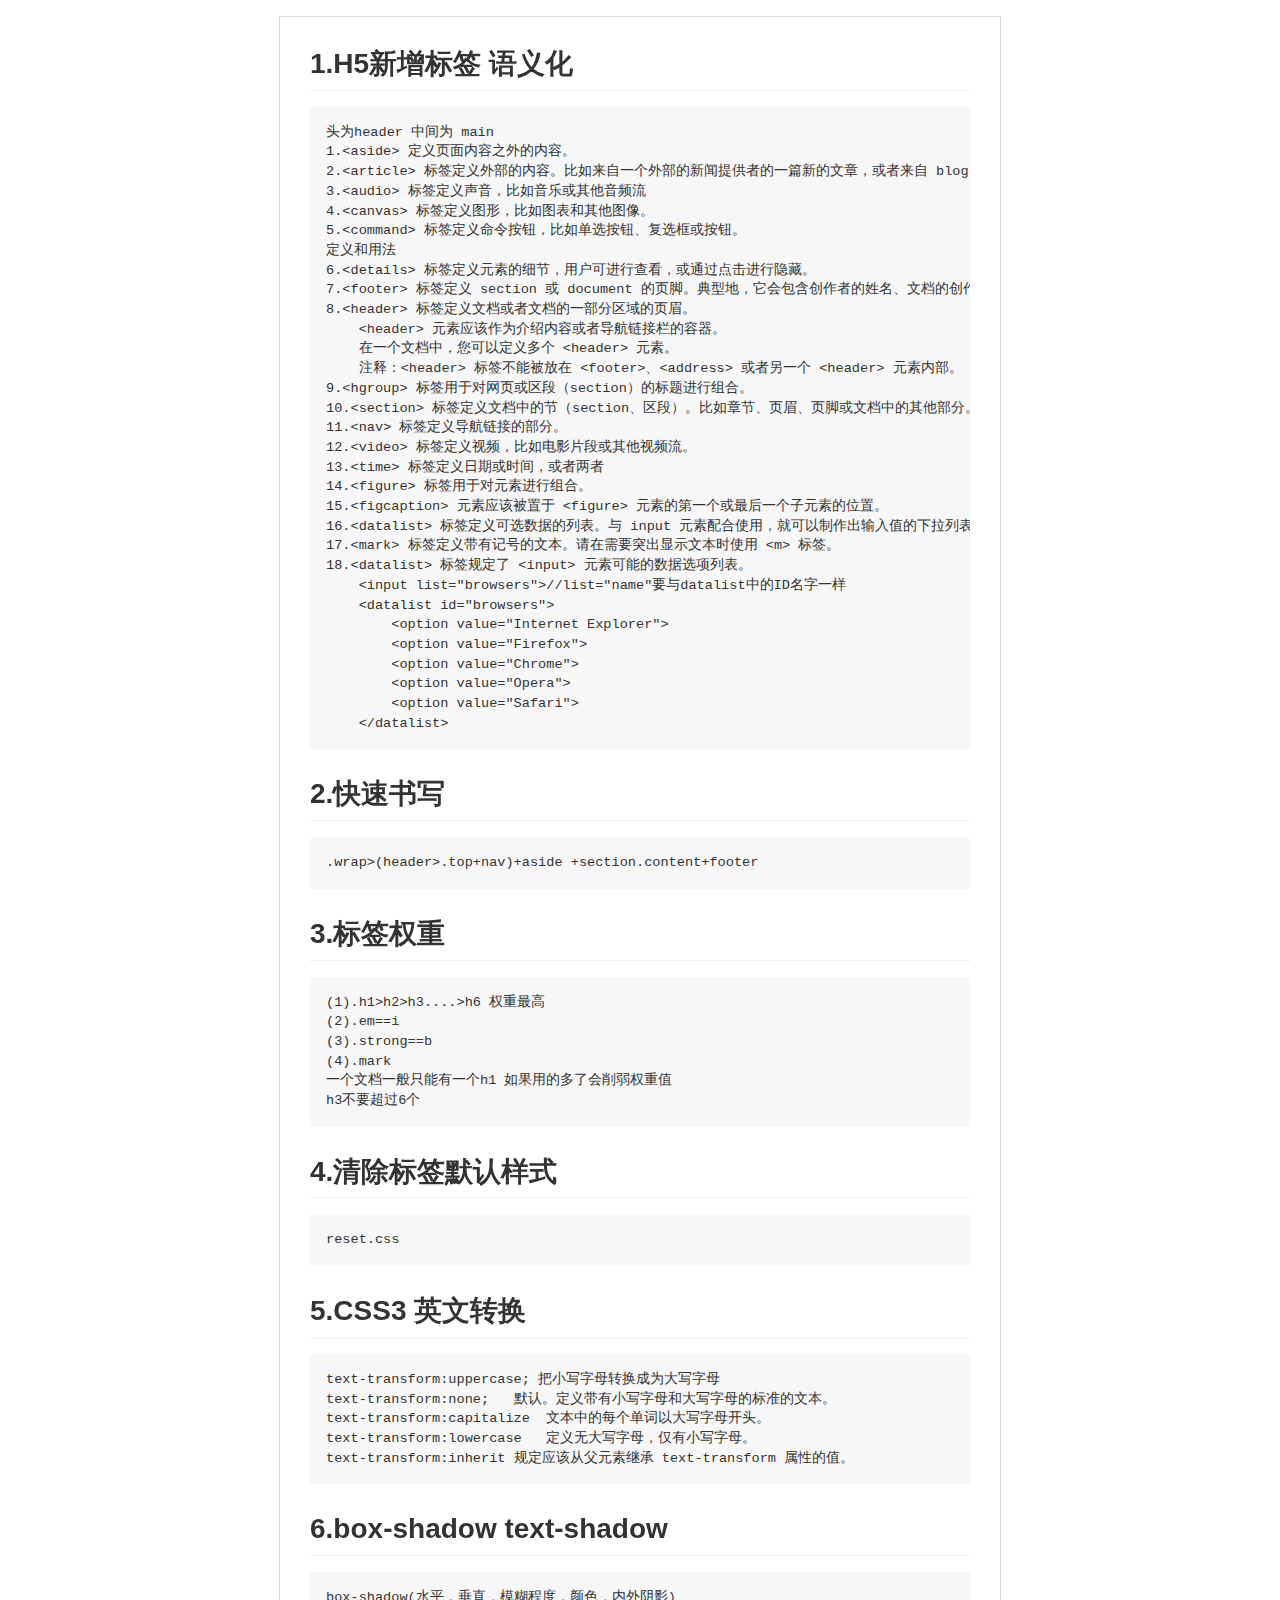
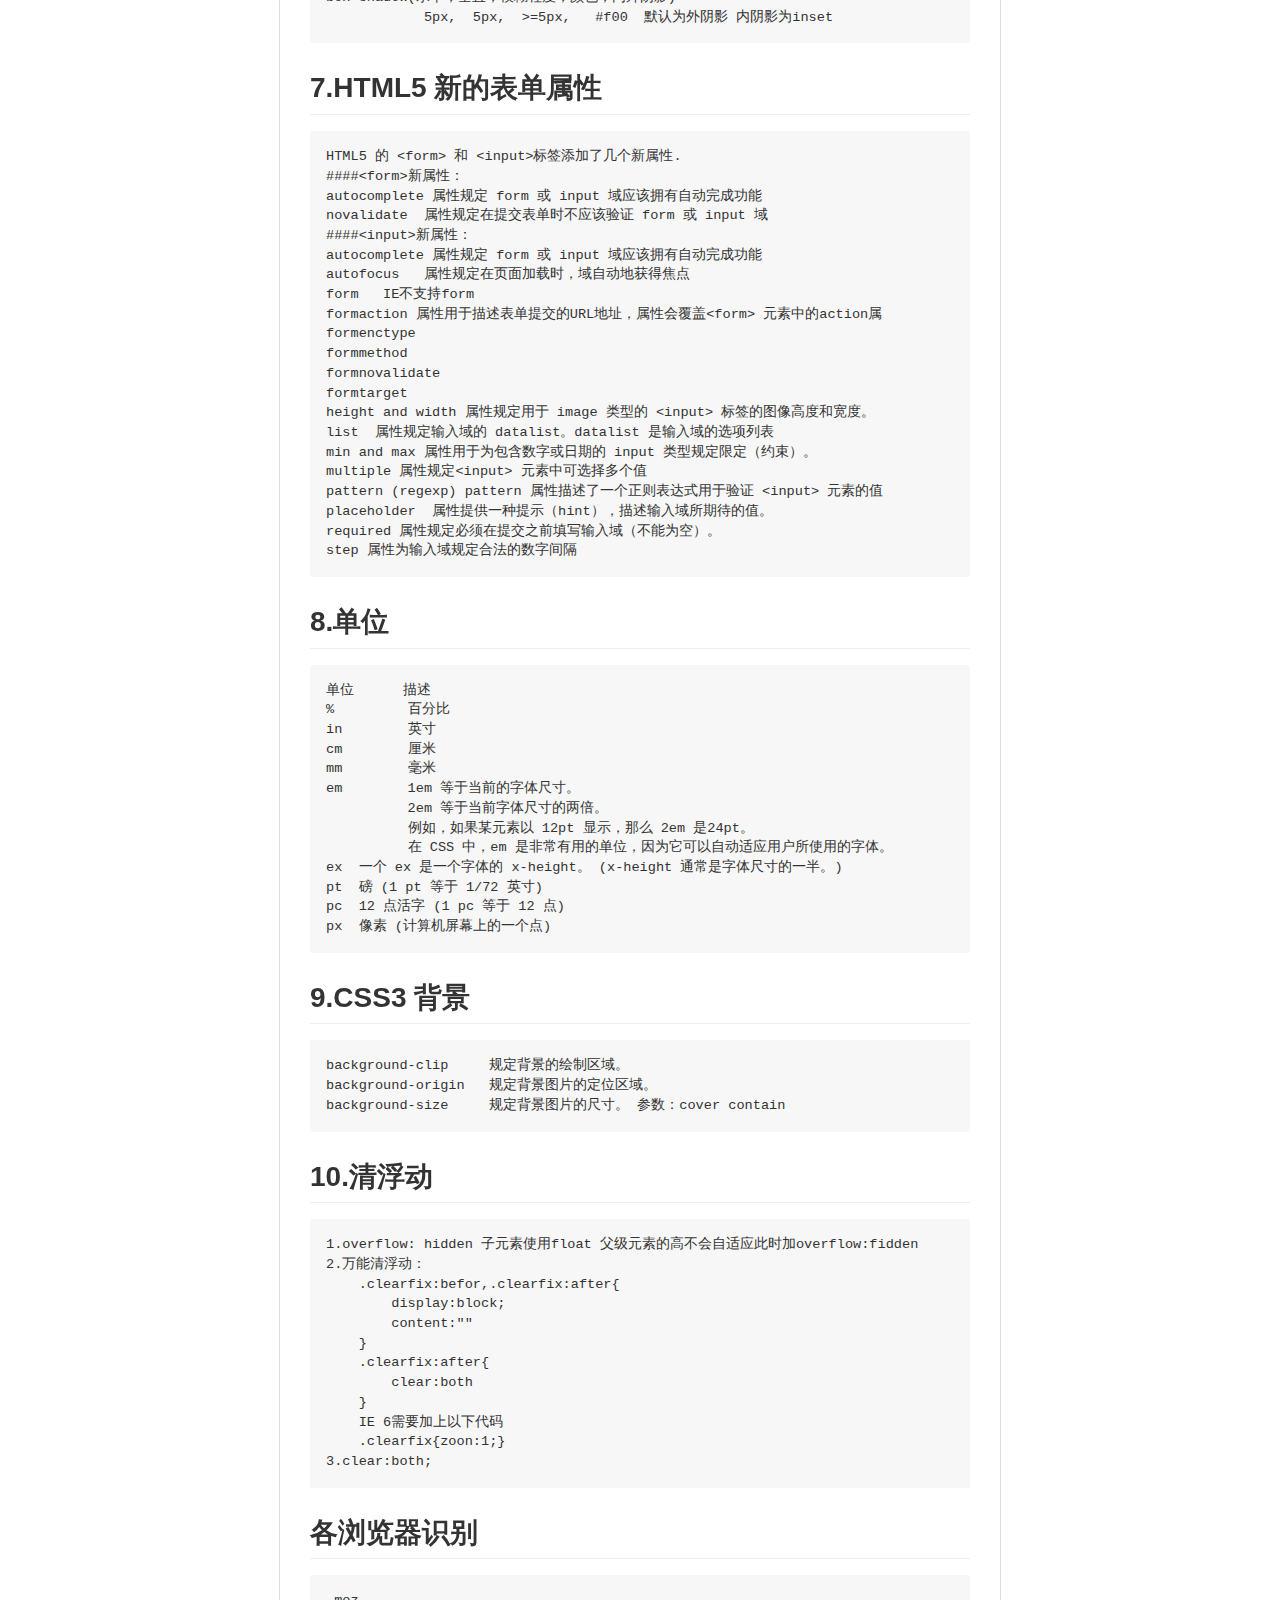
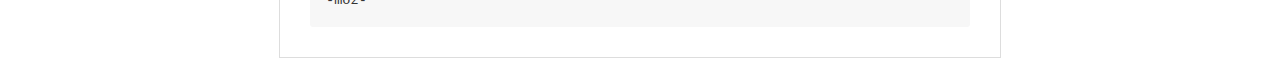
<file: H5CSS3笔记.html>
<!DOCTYPE html><html><head><meta charset="utf-8"><style>body {
  width: 45em;
  border: 1px solid #ddd;
  outline: 1300px solid #fff;
  margin: 16px auto;
}

body .markdown-body
{
  padding: 30px;
}

@font-face {
  font-family: fontawesome-mini;
  src: url([data-uri]) format('woff');
}

@font-face {
  font-family: octicons-anchor;
  src: url([data-uri]) format('woff');
}

.markdown-body {
  font-family: sans-serif;
  -ms-text-size-adjust: 100%;
  -webkit-text-size-adjust: 100%;
  color: #333333;
  overflow: hidden;
  font-family: "Helvetica Neue", Helvetica, "Segoe UI", Arial, freesans, sans-serif;
  font-size: 16px;
  line-height: 1.6;
  word-wrap: break-word;
}

.markdown-body a {
  background: transparent;
}

.markdown-body a:active,
.markdown-body a:hover {
  outline: 0;
}

.markdown-body b,
.markdown-body strong {
  font-weight: bold;
}

.markdown-body mark {
  background: #ff0;
  color: #000;
  font-style: italic;
  font-weight: bold;
}

.markdown-body sub,
.markdown-body sup {
  font-size: 75%;
  line-height: 0;
  position: relative;
  vertical-align: baseline;
}
.markdown-body sup {
  top: -0.5em;
}
.markdown-body sub {
  bottom: -0.25em;
}

.markdown-body h1 {
  font-size: 2em;
  margin: 0.67em 0;
}

.markdown-body img {
  border: 0;
}

.markdown-body hr {
  -moz-box-sizing: content-box;
  box-sizing: content-box;
  height: 0;
}

.markdown-body pre {
  overflow: auto;
}

.markdown-body code,
.markdown-body kbd,
.markdown-body pre,
.markdown-body samp {
  font-family: monospace, monospace;
  font-size: 1em;
}

.markdown-body input {
  color: inherit;
  font: inherit;
  margin: 0;
}

.markdown-body html input[disabled] {
  cursor: default;
}

.markdown-body input {
  line-height: normal;
}

.markdown-body input[type="checkbox"] {
  box-sizing: border-box;
  padding: 0;
}

.markdown-body table {
  border-collapse: collapse;
  border-spacing: 0;
}

.markdown-body td,
.markdown-body th {
  padding: 0;
}

.markdown-body .codehilitetable {
  border: 0;
  border-spacing: 0;
}

.markdown-body .codehilitetable tr {
  border: 0;
}

.markdown-body .codehilitetable pre,
.markdown-body .codehilitetable div.codehilite {
  margin: 0;
}

.markdown-body .linenos,
.markdown-body .code,
.markdown-body .codehilitetable td {
  border: 0;
  padding: 0;
}

.markdown-body td:not(.linenos) .linenodiv {
  padding: 0 !important;
}

.markdown-body .code {
  width: 100%;
}

.markdown-body .linenos div pre,
.markdown-body .linenodiv pre,
.markdown-body .linenodiv {
  border: 0;
  -webkit-border-radius: 0;
  -moz-border-radius: 0;
  border-radius: 0;
  -webkit-border-top-left-radius: 3px;
  -webkit-border-bottom-left-radius: 3px;
  -moz-border-radius-topleft: 3px;
  -moz-border-radius-bottomleft: 3px;
  border-top-left-radius: 3px;
  border-bottom-left-radius: 3px;
}

.markdown-body .code div pre,
.markdown-body .code div {
  border: 0;
  -webkit-border-radius: 0;
  -moz-border-radius: 0;
  border-radius: 0;
  -webkit-border-top-right-radius: 3px;
  -webkit-border-bottom-right-radius: 3px;
  -moz-border-radius-topright: 3px;
  -moz-border-radius-bottomright: 3px;
  border-top-right-radius: 3px;
  border-bottom-right-radius: 3px;
}

.markdown-body * {
  -moz-box-sizing: border-box;
  box-sizing: border-box;
}

.markdown-body input {
  font: 13px Helvetica, arial, freesans, clean, sans-serif, "Segoe UI Emoji", "Segoe UI Symbol";
  line-height: 1.4;
}

.markdown-body a {
  color: #4183c4;
  text-decoration: none;
}

.markdown-body a:hover,
.markdown-body a:focus,
.markdown-body a:active {
  text-decoration: underline;
}

.markdown-body hr {
  height: 0;
  margin: 15px 0;
  overflow: hidden;
  background: transparent;
  border: 0;
  border-bottom: 1px solid #ddd;
}

.markdown-body hr:before,
.markdown-body hr:after {
  display: table;
  content: " ";
}

.markdown-body hr:after {
  clear: both;
}

.markdown-body h1,
.markdown-body h2,
.markdown-body h3,
.markdown-body h4,
.markdown-body h5,
.markdown-body h6 {
  margin-top: 15px;
  margin-bottom: 15px;
  line-height: 1.1;
}

.markdown-body h1 {
  font-size: 30px;
}

.markdown-body h2 {
  font-size: 21px;
}

.markdown-body h3 {
  font-size: 16px;
}

.markdown-body h4 {
  font-size: 14px;
}

.markdown-body h5 {
  font-size: 12px;
}

.markdown-body h6 {
  font-size: 11px;
}

.markdown-body blockquote {
  margin: 0;
}

.markdown-body ul,
.markdown-body ol {
  padding: 0;
  margin-top: 0;
  margin-bottom: 0;
}

.markdown-body ol ol,
.markdown-body ul ol {
  list-style-type: lower-roman;
}

.markdown-body ul ul ol,
.markdown-body ul ol ol,
.markdown-body ol ul ol,
.markdown-body ol ol ol {
  list-style-type: lower-alpha;
}

.markdown-body dd {
  margin-left: 0;
}

.markdown-body code,
.markdown-body pre,
.markdown-body samp {
  font-family: Consolas, "Liberation Mono", Menlo, Courier, monospace;
  font-size: 12px;
}

.markdown-body pre {
  margin-top: 0;
  margin-bottom: 0;
}

.markdown-body kbd {
  background-color: #e7e7e7;
  background-image: -moz-linear-gradient(#fefefe, #e7e7e7);
  background-image: -webkit-linear-gradient(#fefefe, #e7e7e7);
  background-image: linear-gradient(#fefefe, #e7e7e7);
  background-repeat: repeat-x;
  border-radius: 2px;
  border: 1px solid #cfcfcf;
  color: #000;
  padding: 3px 5px;
  line-height: 10px;
  font: 11px Consolas, "Liberation Mono", Menlo, Courier, monospace;
  display: inline-block;
}

.markdown-body>*:first-child {
  margin-top: 0 !important;
}

.markdown-body>*:last-child {
  margin-bottom: 0 !important;
}

.markdown-body .headeranchor-link {
  position: absolute;
  top: 0;
  bottom: 0;
  left: 0;
  display: block;
  padding-right: 6px;
  padding-left: 30px;
  margin-left: -30px;
}

.markdown-body .headeranchor-link:focus {
  outline: none;
}

.markdown-body h1,
.markdown-body h2,
.markdown-body h3,
.markdown-body h4,
.markdown-body h5,
.markdown-body h6 {
  position: relative;
  margin-top: 1em;
  margin-bottom: 16px;
  font-weight: bold;
  line-height: 1.4;
}

.markdown-body h1 .headeranchor,
.markdown-body h2 .headeranchor,
.markdown-body h3 .headeranchor,
.markdown-body h4 .headeranchor,
.markdown-body h5 .headeranchor,
.markdown-body h6 .headeranchor {
  display: none;
  color: #000;
  vertical-align: middle;
}

.markdown-body h1:hover .headeranchor-link,
.markdown-body h2:hover .headeranchor-link,
.markdown-body h3:hover .headeranchor-link,
.markdown-body h4:hover .headeranchor-link,
.markdown-body h5:hover .headeranchor-link,
.markdown-body h6:hover .headeranchor-link {
  height: 1em;
  padding-left: 8px;
  margin-left: -30px;
  line-height: 1;
  text-decoration: none;
}

.markdown-body h1:hover .headeranchor-link .headeranchor,
.markdown-body h2:hover .headeranchor-link .headeranchor,
.markdown-body h3:hover .headeranchor-link .headeranchor,
.markdown-body h4:hover .headeranchor-link .headeranchor,
.markdown-body h5:hover .headeranchor-link .headeranchor,
.markdown-body h6:hover .headeranchor-link .headeranchor {
  display: inline-block;
}

.markdown-body h1 {
  padding-bottom: 0.3em;
  font-size: 2.25em;
  line-height: 1.2;
  border-bottom: 1px solid #eee;
}

.markdown-body h2 {
  padding-bottom: 0.3em;
  font-size: 1.75em;
  line-height: 1.225;
  border-bottom: 1px solid #eee;
}

.markdown-body h3 {
  font-size: 1.5em;
  line-height: 1.43;
}

.markdown-body h4 {
  font-size: 1.25em;
}

.markdown-body h5 {
  font-size: 1em;
}

.markdown-body h6 {
  font-size: 1em;
  color: #777;
}

.markdown-body p,
.markdown-body blockquote,
.markdown-body ul,
.markdown-body ol,
.markdown-body dl,
.markdown-body table,
.markdown-body pre,
.markdown-body .admonition {
  margin-top: 0;
  margin-bottom: 16px;
}

.markdown-body hr {
  height: 4px;
  padding: 0;
  margin: 16px 0;
  background-color: #e7e7e7;
  border: 0 none;
}

.markdown-body ul,
.markdown-body ol {
  padding-left: 2em;
}

.markdown-body ul ul,
.markdown-body ul ol,
.markdown-body ol ol,
.markdown-body ol ul {
  margin-top: 0;
  margin-bottom: 0;
}

.markdown-body li>p {
  margin-top: 16px;
}

.markdown-body dl {
  padding: 0;
}

.markdown-body dl dt {
  padding: 0;
  margin-top: 16px;
  font-size: 1em;
  font-style: italic;
  font-weight: bold;
}

.markdown-body dl dd {
  padding: 0 16px;
  margin-bottom: 16px;
}

.markdown-body blockquote {
  padding: 0 15px;
  color: #777;
  border-left: 4px solid #ddd;
}

.markdown-body blockquote>:first-child {
  margin-top: 0;
}

.markdown-body blockquote>:last-child {
  margin-bottom: 0;
}

.markdown-body table {
  display: block;
  width: 100%;
  overflow: auto;
  word-break: normal;
  word-break: keep-all;
}

.markdown-body table th {
  font-weight: bold;
}

.markdown-body table th,
.markdown-body table td {
  padding: 6px 13px;
  border: 1px solid #ddd;
}

.markdown-body table tr {
  background-color: #fff;
  border-top: 1px solid #ccc;
}

.markdown-body table tr:nth-child(2n) {
  background-color: #f8f8f8;
}

.markdown-body img {
  max-width: 100%;
  -moz-box-sizing: border-box;
  box-sizing: border-box;
}

.markdown-body code,
.markdown-body samp {
  padding: 0;
  padding-top: 0.2em;
  padding-bottom: 0.2em;
  margin: 0;
  font-size: 85%;
  background-color: rgba(0,0,0,0.04);
  border-radius: 3px;
}

.markdown-body code:before,
.markdown-body code:after {
  letter-spacing: -0.2em;
  content: "\00a0";
}

.markdown-body pre>code {
  padding: 0;
  margin: 0;
  font-size: 100%;
  word-break: normal;
  white-space: pre;
  background: transparent;
  border: 0;
}

.markdown-body .codehilite {
  margin-bottom: 16px;
}

.markdown-body .codehilite pre,
.markdown-body pre {
  padding: 16px;
  overflow: auto;
  font-size: 85%;
  line-height: 1.45;
  background-color: #f7f7f7;
  border-radius: 3px;
}

.markdown-body .codehilite pre {
  margin-bottom: 0;
  word-break: normal;
}

.markdown-body pre {
  word-wrap: normal;
}

.markdown-body pre code {
  display: inline;
  max-width: initial;
  padding: 0;
  margin: 0;
  overflow: initial;
  line-height: inherit;
  word-wrap: normal;
  background-color: transparent;
  border: 0;
}

.markdown-body pre code:before,
.markdown-body pre code:after {
  content: normal;
}

/* Admonition */
.markdown-body .admonition {
  -webkit-border-radius: 3px;
  -moz-border-radius: 3px;
  position: relative;
  border-radius: 3px;
  border: 1px solid #e0e0e0;
  border-left: 6px solid #333;
  padding: 10px 10px 10px 30px;
}

.markdown-body .admonition table {
  color: #333;
}

.markdown-body .admonition p {
  padding: 0;
}

.markdown-body .admonition-title {
  font-weight: bold;
  margin: 0;
}

.markdown-body .admonition>.admonition-title {
  color: #333;
}

.markdown-body .attention>.admonition-title {
  color: #a6d796;
}

.markdown-body .caution>.admonition-title {
  color: #d7a796;
}

.markdown-body .hint>.admonition-title {
  color: #96c6d7;
}

.markdown-body .danger>.admonition-title {
  color: #c25f77;
}

.markdown-body .question>.admonition-title {
  color: #96a6d7;
}

.markdown-body .note>.admonition-title {
  color: #d7c896;
}

.markdown-body .admonition:before,
.markdown-body .attention:before,
.markdown-body .caution:before,
.markdown-body .hint:before,
.markdown-body .danger:before,
.markdown-body .question:before,
.markdown-body .note:before {
  font: normal normal 16px fontawesome-mini;
  -moz-osx-font-smoothing: grayscale;
  -webkit-user-select: none;
  -moz-user-select: none;
  -ms-user-select: none;
  user-select: none;
  line-height: 1.5;
  color: #333;
  position: absolute;
  left: 0;
  top: 0;
  padding-top: 10px;
  padding-left: 10px;
}

.markdown-body .admonition:before {
  content: "\f056\00a0";
  color: 333;
}

.markdown-body .attention:before {
  content: "\f058\00a0";
  color: #a6d796;
}

.markdown-body .caution:before {
  content: "\f06a\00a0";
  color: #d7a796;
}

.markdown-body .hint:before {
  content: "\f05a\00a0";
  color: #96c6d7;
}

.markdown-body .danger:before {
  content: "\f057\00a0";
  color: #c25f77;
}

.markdown-body .question:before {
  content: "\f059\00a0";
  color: #96a6d7;
}

.markdown-body .note:before {
  content: "\f040\00a0";
  color: #d7c896;
}

.markdown-body .admonition::after {
  content: normal;
}

.markdown-body .attention {
  border-left: 6px solid #a6d796;
}

.markdown-body .caution {
  border-left: 6px solid #d7a796;
}

.markdown-body .hint {
  border-left: 6px solid #96c6d7;
}

.markdown-body .danger {
  border-left: 6px solid #c25f77;
}

.markdown-body .question {
  border-left: 6px solid #96a6d7;
}

.markdown-body .note {
  border-left: 6px solid #d7c896;
}

.markdown-body .admonition>*:first-child {
  margin-top: 0 !important;
}

.markdown-body .admonition>*:last-child {
  margin-bottom: 0 !important;
}

/* progress bar*/
.markdown-body .progress {
  display: block;
  width: 300px;
  margin: 10px 0;
  height: 24px;
  -webkit-border-radius: 3px;
  -moz-border-radius: 3px;
  border-radius: 3px;
  background-color: #ededed;
  position: relative;
  box-shadow: inset -1px 1px 3px rgba(0, 0, 0, .1);
}

.markdown-body .progress-label {
  position: absolute;
  text-align: center;
  font-weight: bold;
  width: 100%; margin: 0;
  line-height: 24px;
  color: #333;
  text-shadow: 1px 1px 0 #fefefe, -1px -1px 0 #fefefe, -1px 1px 0 #fefefe, 1px -1px 0 #fefefe, 0 1px 0 #fefefe, 0 -1px 0 #fefefe, 1px 0 0 #fefefe, -1px 0 0 #fefefe, 1px 1px 2px #000;
  -webkit-font-smoothing: antialiased !important;
  white-space: nowrap;
  overflow: hidden;
}

.markdown-body .progress-bar {
  height: 24px;
  float: left;
  -webkit-border-radius: 3px;
  -moz-border-radius: 3px;
  border-radius: 3px;
  background-color: #96c6d7;
  box-shadow: inset 0 1px 0 rgba(255, 255, 255, .5), inset 0 -1px 0 rgba(0, 0, 0, .1);
  background-size: 30px 30px;
  background-image: -webkit-linear-gradient(
    135deg, rgba(255, 255, 255, .4) 27%,
    transparent 27%,
    transparent 52%, rgba(255, 255, 255, .4) 52%,
    rgba(255, 255, 255, .4) 77%,
    transparent 77%, transparent
  );
  background-image: -moz-linear-gradient(
    135deg,
    rgba(255, 255, 255, .4) 27%, transparent 27%,
    transparent 52%, rgba(255, 255, 255, .4) 52%,
    rgba(255, 255, 255, .4) 77%, transparent 77%,
    transparent
  );
  background-image: -ms-linear-gradient(
    135deg,
    rgba(255, 255, 255, .4) 27%, transparent 27%,
    transparent 52%, rgba(255, 255, 255, .4) 52%,
    rgba(255, 255, 255, .4) 77%, transparent 77%,
    transparent
  );
  background-image: -o-linear-gradient(
    135deg,
    rgba(255, 255, 255, .4) 27%, transparent 27%,
    transparent 52%, rgba(255, 255, 255, .4) 52%,
    rgba(255, 255, 255, .4) 77%, transparent 77%,
    transparent
  );
  background-image: linear-gradient(
    135deg,
    rgba(255, 255, 255, .4) 27%, transparent 27%,
    transparent 52%, rgba(255, 255, 255, .4) 52%,
    rgba(255, 255, 255, .4) 77%, transparent 77%,
    transparent
  );
}

.markdown-body .progress-100plus .progress-bar {
  background-color: #a6d796;
}

.markdown-body .progress-80plus .progress-bar {
  background-color: #c6d796;
}

.markdown-body .progress-60plus .progress-bar {
  background-color: #d7c896;
}

.markdown-body .progress-40plus .progress-bar {
  background-color: #d7a796;
}

.markdown-body .progress-20plus .progress-bar {
  background-color: #d796a6;
}

.markdown-body .progress-0plus .progress-bar {
  background-color: #c25f77;
}

.markdown-body .candystripe-animate .progress-bar{
  -webkit-animation: animate-stripes 3s linear infinite;
  -moz-animation: animate-stripes 3s linear infinite;
  animation: animate-stripes 3s linear infinite;
}

@-webkit-keyframes animate-stripes {
  0% {
    background-position: 0 0;
  }

  100% {
    background-position: 60px 0;
  }
}

@-moz-keyframes animate-stripes {
  0% {
    background-position: 0 0;
  }

  100% {
    background-position: 60px 0;
  }
}

@keyframes animate-stripes {
  0% {
    background-position: 0 0;
  }

  100% {
    background-position: 60px 0;
  }
}

.markdown-body .gloss .progress-bar {
  box-shadow:
    inset 0 4px 12px rgba(255, 255, 255, .7),
    inset 0 -12px 0 rgba(0, 0, 0, .05);
}

/* Multimarkdown Critic Blocks */
.markdown-body .critic_mark {
  background: #ff0;
}

.markdown-body .critic_delete {
  color: #c82829;
  text-decoration: line-through;
}

.markdown-body .critic_insert {
  color: #718c00 ;
  text-decoration: underline;
}

.markdown-body .critic_comment {
  color: #8e908c;
  font-style: italic;
}

.markdown-body .headeranchor {
  font: normal normal 16px octicons-anchor;
  line-height: 1;
  display: inline-block;
  text-decoration: none;
  -webkit-font-smoothing: antialiased;
  -moz-osx-font-smoothing: grayscale;
  -webkit-user-select: none;
  -moz-user-select: none;
  -ms-user-select: none;
  user-select: none;
}

.headeranchor:before {
  content: '\f05c';
}

.markdown-body .task-list-item {
  list-style-type: none;
}

.markdown-body .task-list-item+.task-list-item {
  margin-top: 3px;
}

.markdown-body .task-list-item input {
  margin: 0 4px 0.25em -20px;
  vertical-align: middle;
}

/* Media */
@media only screen and (min-width: 480px) {
  .markdown-body {
    font-size:14px;
  }
}

@media only screen and (min-width: 768px) {
  .markdown-body {
    font-size:16px;
  }
}

@media print {
  .markdown-body * {
    background: transparent !important;
    color: black !important;
    filter:none !important;
    -ms-filter: none !important;
  }

  .markdown-body {
    font-size:12pt;
    max-width:100%;
    outline:none;
    border: 0;
  }

  .markdown-body a,
  .markdown-body a:visited {
    text-decoration: underline;
  }

  .markdown-body .headeranchor-link {
    display: none;
  }

  .markdown-body a[href]:after {
    content: " (" attr(href) ")";
  }

  .markdown-body abbr[title]:after {
    content: " (" attr(title) ")";
  }

  .markdown-body .ir a:after,
  .markdown-body a[href^="javascript:"]:after,
  .markdown-body a[href^="#"]:after {
    content: "";
  }

  .markdown-body pre {
    white-space: pre;
    white-space: pre-wrap;
    word-wrap: break-word;
  }

  .markdown-body pre,
  .markdown-body blockquote {
    border: 1px solid #999;
    padding-right: 1em;
    page-break-inside: avoid;
  }

  .markdown-body .progress,
  .markdown-body .progress-bar {
    -moz-box-shadow: none;
    -webkit-box-shadow: none;
    box-shadow: none;
  }

  .markdown-body .progress {
    border: 1px solid #ddd;
  }

  .markdown-body .progress-bar {
    height: 22px;
    border-right: 1px solid #ddd;
  }

  .markdown-body tr,
  .markdown-body img {
    page-break-inside: avoid;
  }

  .markdown-body img {
    max-width: 100% !important;
  }

  .markdown-body p,
  .markdown-body h2,
  .markdown-body h3 {
    orphans: 3;
    widows: 3;
  }

  .markdown-body h2,
  .markdown-body h3 {
    page-break-after: avoid;
  }
}
</style><title>H5CSS3笔记</title></head><body><article class="markdown-body"><h2 id="1h5"><a name="user-content-1h5" href="#1h5" class="headeranchor-link" aria-hidden="true"><span class="headeranchor"></span></a>1.H5新增标签 语义化</h2>
<pre><code>头为header 中间为 main 
1.&lt;aside&gt; 定义页面内容之外的内容。 
2.&lt;article&gt; 标签定义外部的内容。比如来自一个外部的新闻提供者的一篇新的文章，或者来自 blog 的文本，或者是来自论坛的文本。亦或是来自其他外部源内容
3.&lt;audio&gt; 标签定义声音，比如音乐或其他音频流
4.&lt;canvas&gt; 标签定义图形，比如图表和其他图像。
5.&lt;command&gt; 标签定义命令按钮，比如单选按钮、复选框或按钮。
定义和用法
6.&lt;details&gt; 标签定义元素的细节，用户可进行查看，或通过点击进行隐藏。
7.&lt;footer&gt; 标签定义 section 或 document 的页脚。典型地，它会包含创作者的姓名、文档的创作日期以及/或者联系信息。
8.&lt;header&gt; 标签定义文档或者文档的一部分区域的页眉。
    &lt;header&gt; 元素应该作为介绍内容或者导航链接栏的容器。
    在一个文档中，您可以定义多个 &lt;header&gt; 元素。
    注释：&lt;header&gt; 标签不能被放在 &lt;footer&gt;、&lt;address&gt; 或者另一个 &lt;header&gt; 元素内部。
9.&lt;hgroup&gt; 标签用于对网页或区段（section）的标题进行组合。
10.&lt;section&gt; 标签定义文档中的节（section、区段）。比如章节、页眉、页脚或文档中的其他部分。
11.&lt;nav&gt; 标签定义导航链接的部分。
12.&lt;video&gt; 标签定义视频，比如电影片段或其他视频流。
13.&lt;time&gt; 标签定义日期或时间，或者两者
14.&lt;figure&gt; 标签用于对元素进行组合。
15.&lt;figcaption&gt; 元素应该被置于 &lt;figure&gt; 元素的第一个或最后一个子元素的位置。
16.&lt;datalist&gt; 标签定义可选数据的列表。与 input 元素配合使用，就可以制作出输入值的下拉列表。
17.&lt;mark&gt; 标签定义带有记号的文本。请在需要突出显示文本时使用 &lt;m&gt; 标签。
18.&lt;datalist&gt; 标签规定了 &lt;input&gt; 元素可能的数据选项列表。
    &lt;input list="browsers"&gt;//list="name"要与datalist中的ID名字一样
    &lt;datalist id="browsers"&gt;
        &lt;option value="Internet Explorer"&gt;
        &lt;option value="Firefox"&gt;
        &lt;option value="Chrome"&gt;
        &lt;option value="Opera"&gt;
        &lt;option value="Safari"&gt;
    &lt;/datalist&gt;
</code></pre>
<h2 id="2"><a name="user-content-2" href="#2" class="headeranchor-link" aria-hidden="true"><span class="headeranchor"></span></a>2.快速书写</h2>
<pre><code>.wrap&gt;(header&gt;.top+nav)+aside +section.content+footer
</code></pre>
<h2 id="3"><a name="user-content-3" href="#3" class="headeranchor-link" aria-hidden="true"><span class="headeranchor"></span></a>3.标签权重</h2>
<pre><code>(1).h1&gt;h2&gt;h3....&gt;h6 权重最高
(2).em==i
(3).strong==b
(4).mark
一个文档一般只能有一个h1 如果用的多了会削弱权重值
h3不要超过6个
</code></pre>
<h2 id="4"><a name="user-content-4" href="#4" class="headeranchor-link" aria-hidden="true"><span class="headeranchor"></span></a>4.清除标签默认样式</h2>
<pre><code>reset.css
</code></pre>
<h2 id="5css3"><a name="user-content-5css3" href="#5css3" class="headeranchor-link" aria-hidden="true"><span class="headeranchor"></span></a>5.CSS3 英文转换</h2>
<pre><code>text-transform:uppercase; 把小写字母转换成为大写字母
text-transform:none;   默认。定义带有小写字母和大写字母的标准的文本。
text-transform:capitalize  文本中的每个单词以大写字母开头。
text-transform:lowercase   定义无大写字母，仅有小写字母。
text-transform:inherit 规定应该从父元素继承 text-transform 属性的值。
</code></pre>
<h2 id="6box-shadow-text-shadow"><a name="user-content-6box-shadow-text-shadow" href="#6box-shadow-text-shadow" class="headeranchor-link" aria-hidden="true"><span class="headeranchor"></span></a>6.box-shadow text-shadow</h2>
<pre><code>box-shadow(水平，垂直，模糊程度，颜色，内外阴影)
            5px,  5px,  &gt;=5px,   #f00  默认为外阴影 内阴影为inset
</code></pre>
<h2 id="7html5"><a name="user-content-7html5" href="#7html5" class="headeranchor-link" aria-hidden="true"><span class="headeranchor"></span></a>7.HTML5 新的表单属性</h2>
<pre><code>HTML5 的 &lt;form&gt; 和 &lt;input&gt;标签添加了几个新属性.
####&lt;form&gt;新属性：
autocomplete 属性规定 form 或 input 域应该拥有自动完成功能
novalidate  属性规定在提交表单时不应该验证 form 或 input 域
####&lt;input&gt;新属性：
autocomplete 属性规定 form 或 input 域应该拥有自动完成功能
autofocus   属性规定在页面加载时，域自动地获得焦点
form   IE不支持form
formaction 属性用于描述表单提交的URL地址，属性会覆盖&lt;form&gt; 元素中的action属
formenctype 
formmethod 
formnovalidate 
formtarget 
height and width 属性规定用于 image 类型的 &lt;input&gt; 标签的图像高度和宽度。
list  属性规定输入域的 datalist。datalist 是输入域的选项列表
min and max 属性用于为包含数字或日期的 input 类型规定限定（约束）。
multiple 属性规定&lt;input&gt; 元素中可选择多个值
pattern (regexp) pattern 属性描述了一个正则表达式用于验证 &lt;input&gt; 元素的值
placeholder  属性提供一种提示（hint），描述输入域所期待的值。
required 属性规定必须在提交之前填写输入域（不能为空）。
step 属性为输入域规定合法的数字间隔
</code></pre>
<h2 id="8"><a name="user-content-8" href="#8" class="headeranchor-link" aria-hidden="true"><span class="headeranchor"></span></a>8.单位</h2>
<pre><code>单位      描述
%         百分比
in        英寸
cm        厘米
mm        毫米
em        1em 等于当前的字体尺寸。
          2em 等于当前字体尺寸的两倍。
          例如，如果某元素以 12pt 显示，那么 2em 是24pt。
          在 CSS 中，em 是非常有用的单位，因为它可以自动适应用户所使用的字体。
ex  一个 ex 是一个字体的 x-height。 (x-height 通常是字体尺寸的一半。)
pt  磅 (1 pt 等于 1/72 英寸)
pc  12 点活字 (1 pc 等于 12 点)
px  像素 (计算机屏幕上的一个点)
</code></pre>
<h2 id="9css3"><a name="user-content-9css3" href="#9css3" class="headeranchor-link" aria-hidden="true"><span class="headeranchor"></span></a>9.CSS3 背景</h2>
<pre><code>background-clip     规定背景的绘制区域。  
background-origin   规定背景图片的定位区域。    
background-size     规定背景图片的尺寸。 参数：cover contain
</code></pre>
<h2 id="10"><a name="user-content-10" href="#10" class="headeranchor-link" aria-hidden="true"><span class="headeranchor"></span></a>10.清浮动</h2>
<pre><code>1.overflow: hidden 子元素使用float 父级元素的高不会自适应此时加overflow:fidden
2.万能清浮动：
    .clearfix:befor,.clearfix:after{
        display:block;
        content:""
    }
    .clearfix:after{
        clear:both
    }
    IE 6需要加上以下代码
    .clearfix{zoon:1;}
3.clear:both;
</code></pre>
<h2 id="_1"><a name="user-content-_1" href="#_1" class="headeranchor-link" aria-hidden="true"><span class="headeranchor"></span></a>各浏览器识别</h2>
<pre><code>-moz-
</code></pre></article></body></html>
</file>
<file: work_1/style/style.css>
*{
	margin:0px;
	padding:0px;
	margin:0 auto;
}
.header{
	width:930px;
	height:480px;
	/*border:1px solid;*/
}
.top{
	width:930px;
	height:100px;
}
.header .logo{
	float:left;
	margin-top:8px;
	margin-left:2px;
	width:110px;
	height:75px;
	/*border:1px solid;*/
}
.header .nev{
	float:left;
	width:500px;
	height:100px;
	/*border:1px solid;*/
}
.header .nev li{
	background-image:url("../images/top.jpg");
	background-repeat:no-repeat;
	background-position:center;
	background-position:right;
	font-size:8px;
	font-family:"Lucida Sans Unicode", "Lucida Grande", sans-serif;
	font:bold;
	margin-top:50px;
	margin-left:36px;
	padding-right:15px;
	float:left;
	list-style:none;
}
.header .nev span{
	display:block;
}
.header .search{
	float:right;
	width:312px;
	height:100px;
	/*border:1px solid;*/
}
.searchtop li{
	float:left;
	list-style:none;
	font-size:1px;
	font-family: "Times New Roman", Times, serif;
	color:#447095;
}
.searchcenter{
	margin-top:16px;
	float:right;
	width:200px;
	height:25px;
	border:1px solid #cacaca;
}
.searchfooter{
	margin:13px;
	float:right;
	font-size:1px;
	font-family: "Times New Roman", Times, serif;
}
.banner{
	width:930px;
	height:380px;
	background-color:#cd079c;
}
.bannerleft{
	float:left;
	width:500px;
}
.bannerright{
	float:left;
}
.bannerleft span{
	display:block;
}
.banner .font1{
	padding-top:98px;
	padding-left:28px;
	color:#fff;
	font-size:25px;
}
.banner .font2{
	padding-top:20px;
	padding-left:28px;
	color:#fff;
	font-size:12px;
}
.container{
	width:930px;
	height:550px;
	margin-top:24px;
	/*border:1px solid;*/
}
.container .con_top{
	font-size:1px;
	float:left;
	width:930px;
	height:285px;
	/*border:1px solid;*/
}
.container .con_top .con_top_left{
	float:left;
	width:302px;
	height:285px;
	border:1px solid #cacaca;

}
.container .con_top .con_top_left p{
	margin-left:21px;
	margin-top: 11px;
	font-family:"Arial Black", Gadget, sans-serif;
}
.container .con_top .con_top_left img{
	margin-top:11px;
}
.container .con_top .con_top_left ul{
	width:208px;
	height:100px;
}
.container .con_top .con_top_left li{
/*	font-family:Verdana, Geneva, sans-serif;*/
	/*padding-top:13px;*/
	list-style:none;
	list-style-image:url("../images/sanjiao1.png");
}
.container .con_top .con_top_left span{
	font-family:Verdana, Geneva, sans-serif;
}
.container .con_top .con_top_center{
	float:left;
	margin-left:8.5px;
	width:302px;
	height:285px;
	border:1px solid #cacaca;
}
.container .con_top .con_top_center p{
	margin-left:21px;
	margin-top: 11px;
	font-family:"Arial Black", Gadget, sans-serif;
}
.container .con_top .con_top_center img{
	margin-top:11px;
}
.container .con_top .con_top_center ul{
	width:208px;
	height:100px;
}
.container .con_top .con_top_center li{
/*	font-family:Verdana, Geneva, sans-serif;*/
	/*padding-top:13px;*/
	list-style:none;
	list-style-image:url("../images/sanjiao1.png");
}
.container .con_top .con_top_right{
	float:left;
	margin-left:8.5px;
	width:302px;
	height:285px;
	border:1px solid #cacaca;
}
.container .con_top .con_top_right p{
	margin-left:21px;
	margin-top: 11px;
	font-family:"Arial Black", Gadget, sans-serif;
}
.container .con_top .con_top_right img{
	margin-top:11px;
}
.container .con_top .con_top_right ul{
	width:208px;
	height:100px;
}
.container .con_top .con_top_right li{
/*	font-family:Verdana, Geneva, sans-serif;*/
	/*padding-top:13px;*/
	list-style:none;
	list-style-image:url("../images/sanjiao1.png");
}
.container .con_top .con_top_right hr{
	margin-top:24px;
	margin-bottom:24px;
}
.container .con_middle{
 	clear:both;
	width:930px;
	height:47px;
	/*border:1px solid;*/
}
.container .con_middle .con_mid_left{
	float:left;
}
.container .con_middle .con_mid_left img{
	float:left;
	margin-right:3px;
	margin-top:18px;
}
.container .con_middle .con_mid_left div{
	margin-right:5px;
	margin-top:13px;
	float:left;
	width:190px;
	height:20px;
	border:1px #cacaca solid;
}
.container .con_middle .con_mid_right img{
	float:right;
	margin-right:8px;
	margin-top:15px;
}
.container .con_bottom{
	clear:both;
	float:left;
	width:930px;
	height:215px;
	border:1px solid #cacaca;
	font-size: 1px;
	background-color:#f8f8f8;
}
.container .con_bottom p{
		margin-bottom:10px;
		font-family:"Arial Black", Gadget, sans-serif;
}
.container .con_bottom .con_bottom_1{
	width:130px;
	height:180px;
	margin:24px 13px 0px 37px;
	/*margin-top:24px;
	margin-left:27px;
	margin-right:41px;*/
	float:left;
	list-style-image:url("../images/sanjiao1.png");
	/*border:1px solid;*/
}
.container .con_bottom .con_bottom_2{
	width:130px;
	height:180px;
	margin:24px 13px 0px 37px;
	float:left;
	list-style-image:url("../images/sanjiao1.png");
	/*border:1px solid;*/
}
.container .con_bottom .con_bottom_3{
	width:130px;
	height:180px;
	margin:24px 13px 0px 37px;
	float:left;
	list-style-image:url("../images/sanjiao1.png");
/*	border:1px solid;*/
}
.container .con_bottom .con_bottom_4{
	width:130px;
	height:180px;
	margin:24px 13px 0px 37px;
	float:left;
	list-style-image:url("../images/sanjiao1.png");
/*	border:1px solid;*/
}
.container .con_bottom .con_bottom_5{
	width:130px;
	height:180px;
	margin:24px 13px 0px 37px;
	float:left;
	list-style-image:url("../images/sanjiao1.png");
/*	border:1px solid;*/
}
.footer{
	width:930px;
	height:120px;
	/*border:1px solid;*/
}
.footer ul{
	margin:30px auto;
}
.footer li{
	color:#35589c;
	list-style:none;
	font-family:Georgia, "Times New Roman", Times, serif;
	font-size: 1px;
	text-align: center;
}
</file>
<file: work_2/style/3-7.css>
*{
	margin:0px;
	padding:0px;
}
.header{
	/*width:1263px;*/
	height:100px;
	/*border:1px solid;*/
	/*background-color: yellow;*/
}
.box{
/*	font-size:1px;
	width:1263px;
	height:30px;*/
/*	border:1px solid red */;
	background-color:#eeeeee ;
}

.hea_top{
	height:30px;
	width:965px;
	/*border:1px solid red;*/
	margin:0 auto;
}
.hea_top p{
	float:left;
	line-height: 30px;
	font-family: 黑体;
}
.hea_top a{
	display:block;
	font-family: 黑体;
	float:right;
	line-height: 30px;
	text-decoration: none;
}
.hea_bottom{
/*	width:1263px;*/
	height:70px;
	background-color:#0085c3;
}
.hea_bottom_box{
	width:965px;
	height:68px;
/*	border:1px red solid;*/
	margin:0px auto;
}
.hea_bottom_box img{
	padding-top:11px;
	float:left;
}
.hea_bottom_box li{
	font-family:黑体;
	color:#fff;
	font-size: 15px;
	float:left;
	list-style: none;
	padding-left:35px;
	padding-top:30px;
}
.hea_bottom_right{
	float:right;
	width:337px;
	height:42px;
	margin-top:15px;
	background:#fff;
	border-radius:6px;
	color: #000;
}
.hea_bottom_right p{
	float:left;
	font-family:黑体;
	margin-top:12px;
	margin-left:11px;
}
.hea_bottom_right .smallbox{
	width:68px;
	height:25px;
	font-size: 1px;
	float:right;
	margin-top:4px;
	margin-right:4px;
	background-color:#0085c3;
	padding-top:8px;
	border-radius: 3px;
}
.hea_bottom_right .smallbox a{
	padding-top:15px;
	margin-left:13px;
	color:#fff;
}
.container{
	width:965px;
	height:725px;
	margin:0px auto;
	/*border:1px solid;*/
}
.container .con_top{
	margin-left:18px;
	margin-top:25px;
}
.container .con_mid{
	width:965px;
	height:285px;
	/*margin-left:18px;*/
	margin-top:30px;
	/*border:1px solid;*/
}
.con_mid .con_mid_left, .con_mid_center,.con_mid_right{
	width:300px;
	height:284px;
	float:left;
	border:1px solid #cccccc;

}
.con_mid .con_mid_left{
	margin-left:15px;
	margin-right:13px;
}
.con_mid .con_mid_right{
	margin-right:15px;
	margin-left:13px;
}
.con_mid  p{
	font-family: "黑体";
	margin-left:20px;
	margin-top:11px;
}
.con_mid  img{
	margin-top:13px;
}
.con_mid ul{
	/*margin:0 auto;*/
	margin-left:30px;
	font-size:1px;
	width:250px;
	height:97px;
}
.con_mid li{
	
	font-family:"Calibri Light";
	list-style:none;
	list-style-image:url("../images/shanjiao.png");
	font-size: 12px;}
.footer{
/*	width:1263px;*/
	height:355px;
/*	border:1px solid;*/
	background-color:#0085c3;
}
.fo_top{
	width:965px;
	margin:0 auto;
	color:#fff;
}
.fo_top p{
	margin-top:33px;
	font-size: 10px;
	font-family:"Arial Black", Gadget, sans-serif;
}
.fo_top ul{
	width:200px;
}
.fo_top_one,.fo_top_two,.fo_top_three,.fo_top_fore,.fo_top_five{
	float:left;
}
.fo_top li{
	margin-top:13px;
	font-size: 5px;
	list-style:none;
	font-family:"Trebuchet MS", Arial, Helvetica, sans-serif;

}
.fo_top span{
	display:block;
}
.fo_top_five img{
	margin-top:30px;
}
.fo_top_five a{
	margin-top:12px;
	font-family:"Trebuchet MS", Arial, Helvetica, sans-serif;
	font-size: 5px;
	padding-right:22px;
	/*background-image:url("images/baishanjiao.png");
	background-repeat:no-repeat;
	background-position:center;
	background-position: right;*/
	background:url("../images/baishanjiao.png") no-repeat center right;
}
.fo_bottom{
	clear:both;
	width:965px;
	margin: 0px auto;
}
.fo_bottom p{
	font-size: 5px;
	font-family:"Trebuchet MS", Arial, Helvetica, sans-serif;
	padding-top:60px;
	text-align: center;
	color:#fff;
}
.fo_bottom ul{
	width:200px;
	margin:0 auto;
}
.fo_bottom li{
	list-style: none;
	font-size: 5px;
	font-family:"Trebuchet MS", Arial, Helvetica, sans-serif;
	color:#fff;
	float:left;
	padding-right:22px;
	margin-right:20px;
	background:url("../images/baishanjiao.png") no-repeat center right;
}
</file>
<file: work_3/style/3-7-2.css>
*{
	margin:0px;
	padding:0px;
}
.top{
	width:1078px;
	height:80px;
/*	border:1px solid;
*/	margin:0 auto;
}
.logo{
	margin-left:70px;
	float:left;
	margin-right:12px;
}
.top_nev{
	float:left;
}
.top_nev li{
	height:58px;
	float:left;
	list-style:none;
	margin-left:30px;
	line-height: 80px;
	font-family: "黑体";
}
.top_nev li:hover{
	font-family:"Arial Black", Gadget, sans-serif;
	border-bottom:4px solid;
}
@font-face{
	font-family:"DroidSerif-Italic.ttf"; src:url("../font/DroidSerif-Italic.ttf");
}
@font-face{
	font-family:"Chunkfive.otf"; src:url("../font/Chunkfive.otf");
}
.con{
	background-image:url("../images/background1.jpg");
	background-repeat:repeat-x;
}
.container{
	clear:both;
	width:1078px;
	height:640px;
	margin:0 auto;
/*	border:1px solid;*/
}
.container .img1{
	float:left;
	margin-top:210px;
	margin-left:0px;

/*	line-height:640px;*/
}
.container .img2{
	float:right;
	margin-top:210px;
	margin-right:0px;

/*	line-height:640px;*/
}
.container_left{
/*	border:1px solid;*/
	width:600px;
	height:550px;
	float:left;
}
.container_left p{
	margin-top:64px;
	margin-left:82px;
	margin-bottom:20px;
	font-size: 34px;
	font-family:"Chunkfive.otf";
}
.container_left li{
	list-style: none;
	margin-top:8px;
	margin-left:82px;
	font-family:"Times New Roman";
	font-weight:lighter;
}
.imagebox{
	margin-top: 111px;
	margin-left:81px;
	width:600px;
	float：left;
}
.container_right img{
	float:left;
	margin-right:20px;
	margin-top:28px;
	float：right;
}
.con_bottom{
	width:1078px;
	height:90px;
/*	border:1px solid;*/
	float:left;
	/*margin:0px auto;*/
}
.con_bottom ul{
	width:1078px;
	margin:0 auto;
	padding-top:16px;
	padding-left:492px;
}
.con_bottom li{
	float:left;
	list-style:none;
	margin-right:10px;
	width:15px;
	height:15px;
	border:3px solid #cccccc;
	border-radius:50%;      
	/*border-radius: 50%;    
	border-radius: 50%;*/
}
.con_bottom li:hover{
	border-color:red;
	background-color:red;
}
.footer{
	height:479px;
}
 .foo_top{
	height:388px;
	/*border:1px solid;*/
	background-image:url("../images/bg2.jpg");
	
}
/*.boo_top_big{
	width:;
}*/
.boo_top_box{
	height:388px;
	width:1078px;
	margin:0 auto;
/*	border:1px red solid;*/

}
.foo_top_left{
	width:678px;
	height:388px;
	float:left;
/*	border:1px solid yellow;*/
/*	background-color: yellow;*/
	/*padding:45px 41px 0px 80px;*/
}

.foo_top_left p{
	margin-top:45px;
	margin-left:80px;
	color:#fff;
	font-size: 19px;
	font-family:"Chunkfive.otf";
}
.foo_top_left li{
	color:#fff;
	/*word-spacing:5px;
	letter-spacing: 1px;*/
	/*text-align:justify;*/
	line-height:26px;
	list-style: none;
	margin-top:30px;
	font-size: 10px;
	font-weight:bold;
	font-family:"DroidSerif-Italic.ttf";
	margin-left:80px;
	margin-right:42px;
}
.foo_top_left li span{
	font-family:"Times New R...";
	word-spacing:-3px;
}
.foo_top_right{
	float:right;
	width:397px;
	height:384px;
	/*border:1px blue solid;*/

}
.foo_top_right p{
	margin-top:45px;
	margin-bottom:40px;
	color:#fff;
	font-size: 19px;
	font-family:"Chunkfive.otf";
}
/*.f_t_r_one p,.f_t_r_two p,.f_t_r_three p{
	width:302px;
	height:61px;
	border:1px solid red;
	margin:0px;
	padding:0px;
	margin-bottom:8px;
	background: url("images/yuan.png") no-repeat left;

}*/
.f_t_r_one span,.f_t_r_two span,.f_t_r_three span{
	font-family:"Times New R...";
	display: block;
/*	text-align: center;
*/
}
.f_t_r_one ,.f_t_r_two,.f_t_r_three{
	width:302px;
	height:61px;
	margin-bottom:8px;
	/*border:1px solid red;*/
	background: url("../images/yuan.png") no-repeat left;
}
.f_t_r_one p ,.f_t_r_two p,.f_t_r_three p{
	float:left;
	margin:0px;
	text-align: center;
	margin-top:14px;
	margin-left:17px;
	font-size: 10px;

}
.f_t_r_one ul,.f_t_r_two ul,.f_t_r_three ul{
/*	border:1px solid red ;*/
	color:#585858;
	float:left;
	font-weight: bolder;
	margin-left:35px;
	/*background-color: yellow;*/
	list-style: none;
	margin-top:13px;
}
.f_t_r_one span,.f_t_r_two span,.f_t_r_three span{
	color:#fff;
}
.foo_bottom{
	height:88px;
	/*border:1px solid;*/
	background-image:url("../images/bg3.jpg");
	background-repeat: repeat;
}
.f_b_box{
	width:1078px;
	margin:0 auto;
}
.foo_bottom .f_b_left{
	width:350px;
	float:left;
/*	border:1px solid;*/
	margin-left:80px;
}

	
.foo_bottom .f_b_left p{
	color:#fff;
	font-size: 14px;
	font-family:"Arial";
	margin-top: 36px;
}
.foo_bottom .f_b_right{
	width:564px;
	height:60px;
/*	border:1px solid red;*/
	float:right;
}
.foo_bottom .f_b_right p{
	color:#fff;
	padding-right:60px;
	font-size: 14px;
	font-family:"Arial";
	margin-top: 36px;
}
</file>
<file: work_4/style/style.css>
*{
	margin: 0px;
	padding: 0px;
}
.header{
	height:130px;
	/*border:1px solid;*/
}
.hea_top{
	height:17px;
	background:#3d3d3d;
}
.hea_bottom{
	height:113px;
	width:915px;
	margin:0 auto;
/*	background-color: #a6a6a6;*/
}
.hea_bottom p{
	font-family: "Arial";
	font-size: 26px;
	line-height: 113px;
	color:#882c05;
	float: left;
}
.hea_bottom ul{
	float:right;
	line-height: 113px;
/*	margin-top:50px;*/
	margin-right:23px;
}
.hea_bottom li{
	height: 71px;
	margin-left:21px;
	padding-left:8px;
	padding-right:8px;
	list-style: none;
	float:left;
	font-size: 16px;
	letter-spacing: 1px;
	word-spacing: 5px;
	font-family: "Arial";
}
.hea_bottom li:hover{
	color:#89322b;
	border-bottom: 2px #c90302 solid;
}
.container{
	height:590px;
	/*border:1px solid;*/
}
.con_top{
	height:270px;
	background-image: url("../images/bg1.jpg");
	background-repeat: repeat-x;
}
.con_top .con_top_box{
	width:915px;
	height:270px;
/*	background-color:red;*/
	margin:0 auto;
}
.con_top .con_top_box .con_top_left{
	height:270px;
	width:512px;
	float:left;
/*	background-color: blue;*/
}
.con_top_left a{
	padding-top:38px;
	display:block;
	font-size: 20px;
	color: #f8f6bd;
	font-family: "Arial";
}
.con_top_left a span{
	font-style: italic;
	border-bottom:dotted;
}
.con_top_left p{
	font-family: "Arial";
	color:#fff;
	padding-top:25px;
	margin-right: 35px;
	line-height: 22px;
	font-size: 11px;
}
.con_top_left ul{
	position:relative;
	font-family: "Arial";
	font-size: 14px;
	color: #ffffd6;
	margin-top:42px;
}
.con_top_left li{
	line-height: 32px;
	margin-right:47px;
	padding-left: 13px;
	height:32px;
	list-style: none;
	float:left;
	background: url("../images/yuanhuan.png") no-repeat left center;

}
.con_top_left li span{
	margin-right:19px;
}
.con_top_right {
	float:left;
	position:relative;
	top:-17px;
}
.con_bottom{
	height: 320px;
	width:915px;
	margin:0 auto;
/*	border:1px solid;*/
}
.con_bot_left,.con_bot_middle,.con_bot_right{
	width:294px;
	height:320px;
	/*background-color: red;*/
}
.con_bot_left{
	float:left;
}
.con_bot_middle{
	float:left;
	margin-left:16.5px;

}
.con_bot_right{
	float:right;
}
.con_bot_left a,.con_bot_middle a,.con_bot_right a{
	margin-top:39px;
	display: block;
	text-decoration: none;	
	font-family: "Arial";
	font-weight: bolder;
	font-size: 20px;
	color:#000;
}
.con_bot_left span,.con_bot_middle span,.con_bot_right span{
	color: #b3271a;
}
.con_bot_left hr,.con_bot_middle hr,.con_bot_right hr{
	width:273px;
	color:#e9ecf1;
	margin-top:5px;
	margin-bottom:19px;
}
.con_bot_left p,.con_bot_middle p,.con_bot_right p{
	font-size: 1px;
	margin-right:21px;
}
.con_bot_right .c_b_r_bottom{
	width:276px;
	height:79px;
	margin-top: 26px;
	border:1px solid #e0e0e0;
	background-color: #f4f4f4;
}
.con_bot_right .c_b_r_bottom p{
	margin-top: 13px;
	margin-left: 8px;
}
.footer{
	height:62px;
/*	border:1px solid;*/
}
.footer .footer_box{
	width:943px;
	height:60px;
	border-top:1px solid #e9ecf1;;
	/*background-color:red;*/
	margin:0 auto;
	font-family: "Arial";
}
.foo_box_left {
	float:left;
}
.footer_box img{
	float:right;
	margin-top:13px;
	margin-left: 20px;
}
.foo_box_right{
	float:right;
}
.foo_box_left a{
	display:block;
	text-decoration: none;
	margin-top:15px;
	margin-left: 14px;
	font-size:8px;
	color: #000;
}
.foo_box_left span{
	color: #ada598;
	text-decoration: underline;
}
.foo_box_right a{
	display: block;
	text-decoration: none;
	margin-top:15px;
	font-size:8px;
	color: #000;
}
.foo_box_right a span{
	color: #ada598;
	text-decoration: underline;
}
</file>
<file: work_5/style/style.css>
*{
	margin:0px;
	padding:0px;
	/*min-width:1146px;
	min-height: 1537px;*/
}
.header{
	height:142px;
	min-width:1146px;
	/*background-color: red;*/
	background-image:url("../images/background1.jpg");
	background-repeat: repeat;

}
.hea_top{
	height:142px;
	width:994px;
	/*background-color: red;*/
	margin:0 auto;
}
.hea_top_left{
	width:99px;
	float:left;
}
.hea_top_left img{
	margin-top: 25px;
}
.hea_top_middle{
	width:368px;
	float:left;
}
.hea_top_middle img{
	margin-top:25px;
	margin-left:5px;
}
.hea_top_right{
	width:527px;
	height:142px;
	float:right;
	color:#7b7f7f;
}
.hea_top_right ul{
	margin-left:52px;
}
.hea_top_right li{
	list-style: none;
	float:left;
	line-height:142px;
	margin-right:28px;
	font-family: "黑体";
	font-size: 11px;
	font-weight: bolder;
}
.hea_top_right li:hover{
	color:#c92000;
}
.container{
	height:1245px;
	min-width:1146px;
	/*border:1px solid;*/
	background-image: url("../images/background2.jpg");
	background-repeat: repeat-x;
}

.con_top{
	width:994px;
	height:349px;
	margin:0 auto;
	color:#7f7f7f;
/*	border:1px solid red;*/
	font-family: "Arial";
}
.con_top_left{
	width:653px;
	height:349px;
	float:left;
}
.con_top_left a{
	display: block;
	font-size: 22px;
	margin-top:66px;
	margin-left: 29px;
	color:#fff;
}
.con_top_left p{
	font-size: 11px;
	margin-top:29px;
	margin-left: 29px;
	margin-right:36px;
	line-height: 25px;
	min-width: 670px;
}
.con_top_left span{
	color: #c2220c;
	text-decoration: underline;
}
.con_top_left img{
	margin-top:27px;
	margin-left: 29px;
}

.con_top_right{
	float:right;
}
.con_top_right img{
	position:relative;
	right:0px;
	top:-29px;

}
.con_center{
	width:960px;
	height:220px;
	margin:0 auto;
	padding-left:9px;
	padding-right:25px;
}
.con_center img{
	margin-top:40px;
	margin-left:20px;
}
.con_bottom {
	width:994px;
	height:355px;
	margin:0 auto;
/*	border:1px solid red;*/
}
.con_bot_left{
	width:667px;
	height:354px;
	border:1px ;
	/*background-color: blue ;*/
	float:left;
	border-bottom:1px dotted #3c3d3d;
}
.con_bot_left a{
	display: block;
	font-size: 26px;
	font-family: "Arial";
	color:#fff;
	margin-top:52px;
	margin-left:31px;
}
.c_b_l_container img{
	float:left;
	margin-left:29px;
	margin-top:22px;
}
.con_bot_left .c_b_l_c_text{
	width:539px;
	float:left;

	margin-top:19px;
	
}
.con_bot_left .c_b_l_container p{

	font-size: 11px;
	font-family: "Arial";
	color:#7f7d68;
	line-height: 25px;
	/*margin-top:5px;*/
	margin-left:21px;
}	
.con_bot_left .c_b_l_container span{
	color:#fff;
}
.con_bot_left .c_b_l_container img{
	margin:0px;
	margin-left:21px;
	margin-top:16px;
}
.con_bot_right{
	width:327px;
	height:354px;
/*	background-color: yellow;*/
	float:right;
}
.con_bot_right a{
	width:278px;
	height: 46px;
	display:block;
	text-decoration: none;
	font-size: 20px;
/*	border:1px solid red;*/
	color:#fff;
	border-radius: 5px;
	background-image:url("../images/borderback.jpg");
	line-height: 46px;
	padding-left:22px;
	margin-top:40px;
}
.con_bot_right ul{
	margin-top:20px;
	margin-left:30px;
}
.con_bot_right li{
	list-style: none;
	font-size:9px;
	font-family: "Arial";
	color:#fff;
	list-style-image: url("../images/jiantou.png");
	line-height: 35px;
}
.con_bot_right hr{
	width:261px;
	border:1px dotted #3c3d3d;
}
.con_footer {
	width:994px;
	height:322px;
	/*background-color: red;*/
	margin:0 auto;
}
.con_footer .con_foo_left{
	width:669px;
	height:322px;
	/*background-color:yellow;*/

}
.con_foo_left {
	float:left;
}
.con_foo_left p{
	width:301px;
	height: 188px;
	margin-left:20px;
	margin-top:31px;
	font-size: 14px;
	font-family: "Arial";
	float:left;
	color:#6f7f7f;
}
.con_foo_left .images1{
	margin-left:21px;
	margin-top:31px;
	float:left;
}
.con_foo_left .images2{
	margin-left:22px;
	margin-top:31px;
	float:left;
}
.con_foo_left .images3{
	margin-left:102px;
	margin-bottom:61px;
	/*margin-top:31px;*/
	clear:both;
	
}
.con_foo_left span{
	color:#fff;
}

.con_footer .con_foo_right{
	width:325px;
	height:322px;
	/*background-color:blue;*/
	float:right;
}
.c_f_r_border{
	width:300px;
	height: 232px;
	margin-top:29px;
	border:1px solid #1f2121;
	border-radius:5px;
	background-image:url("../images/border.jpg");

}	
.c_f_r_border a{
	display:block;
	text-decoration:none;
	font-size:18px;
	margin-top:21px;
	margin-left:20px;
	color:#fff;
}
.c_f_r_border img{
	margin-left:20px;
	margin-top:15px;
}
.c_f_r_border p{
	color:#6f7f7f;
	font-size: 14px;
	font-family: "Arial";
	margin-top:17px;
	margin-left:20px;
	line-height: 20px;
}
.con_foo_right .c_f_r_border span{
	color:#fff;

}
.footer{
	height:150px;
	min-width:1146px;
	/*background-color: red;*/
	min-width:1146px;
	background-image:url("../images/background4.jpg");
}
.footerbox{
	height:150px;
	width:994px;
	margin:0 auto;
	/*border:1px solid red ;*/
}
.footer_left {
	width:752px;
	height:113px;
	padding-top:37px;
	float:left;
}
.footer_left ul{
	/*margin-left:-150px;*/
	
}
.footer_left li{
	list-style: none;
	color:#6f7f7f;
	font-size: 14px;
	font-family: "Arial";
	
}
.footer_left p{
	text-align: center;
}
.footer_left span{
	color:#cc2800;
	text-decoration: underline;
}
.footer_right{
	width:242px;
	height:38px;
	float:left;
}
.footer_right img{
	margin-top:49px;
}
</file>
<file: 5-2/public/css.css>
*{
	margin:0;
	padding: 0;
}
@font-face{
	font-family: Arial;
	src:url(font/arial.ttf);
}
@font-face{
	font-family: Impact;
	src:url(font/impact.ttf);
}
html body {
	font-family: "Arial";
	font-size: 10px;
}
.clearfix:before , .clearfix:after{
	display:block;
	content: "";
}
.clearfix:after{
	clear:both;
}
.wrap{
	width:96%;
	margin:0 auto;
}
.header{
	/*width:1020px;*/
	width:100%;
	/*height:180px;*/
	margin: 0 auto;
}
.header .top{
	height: 43px;
	background:url(img/shanjiaoTOP.jpg) repeat center;
}
.contain{
	/*height:96px;*/
	width:100%;
	margin-left:1%;
	line-height: 110px;
	font-size:3.4rem;
	font-family:"Impact";
}
.contain span{
	text-shadow:1px 1px 0px #d9d7d8;
}
.contain .nt{
	color:#eeedeb;
}
.applistbtn{
	float: right;
	margin-right:15px;
	margin-top: 30px;
	cursor: pointer;
	width:50px;
	height: auto;
}
nav{
	width:100%;
	/*margin-left: 30px;*/
	height: 43px;
	background: url(img/nav-backgrund.jpg) repeat center;
}
nav li {
	list-style: none;
	float: left;
	font-family: "Impact";
	font-size: 2.3em;
	line-height: 43px;
}
nav .list1{
	margin-left:1%;
	margin-right:13%;
	color:#ff0207;
}
nav .list2{
	margin-right:11%;
}
nav .list3{
	margin-right:12%;
	color:#ff0207;
}
nav .list4{
	margin-right:13%;
}
nav .list5{
	margin-right:14%;
	color:#ff0207;
}
.applist{
	width:60%;
	position: absolute;
	top:20%;
	left: 20%;
	background-color: #f4e3a9;
	opacity:0.9;
	border-radius: 10px;
	box-shadow: 1px 1px 12px #d3c07e;

}

.applist li{
	list-style: none;
	font-family: "Impact";
	text-align: center;
	font-size: 1.3em;
	line-height: 30px;
	display: none;
}
.applist li a{
	text-decoration: none;
	color:#000;
}
.applist li:nth-child(odd) a{
	color:red;
}
.main {
	/*height: 615px;*/
	/*width:1020px;*/
	width:100%;
	margin:0 auto;
	clear:both;
}
.main .top{
	margin-left:2%;
	margin-top: 1%;
	/*width:941px;*/
	width:96%;
	height: 4px;
	border-top: 1px solid  #d5d5d5;
	border-bottom: 1px solid  #d5d5d5;
}
.main .left{
	/*width:283px;*/
	/*height: 588px;*/
	padding-top:20px;
	width:28%;
	float: right;

}
.main .inner{
	width:95%;

	/*height: 560px;*/
	box-shadow: 5px 5px 8px #6e6e6e;
	background:url(img/未标题-2.jpg);
	padding-bottom:36px;
	padding-top:12px;
}

figure{
	/*width:218px;*/
	width:90.833%;
	margin:0 auto;
}
figcaption{
	clear: both;
	margin:0 auto;
}
figcaption li{
	list-style: none;
	margin-left: 5%;
	margin-right: 5%;
}
figcaption a{
	/*width:100%;*/
	padding-top: 5px;
	padding-bottom: 5px;
	text-decoration: none;
	display: block;
	color:#696768;
	border-radius: 10px;
	background:#cbcbcb;
	border:1px solid #9f9d9e;
	text-align: center;
	margin-top:15%;
	margin-bottom: 15%;
	font-family: "Impact";
}
figcaption li{
	float: left;
	width:40%;
	text-align: center;
}
figcaption img{
	max-width: 100%
}
.inner p {
	font-family: "Impact";
	font-size: 2.3em;
	margin-top: 5%;
	margin-left: 9%;
	margin-bottom: 5%;
}
.mid{
	float:left;
	/*200/960*/
	/*width:23%;*/
	width:35%;
	margin-top: 3%;
	margin-left: 4%;
	margin-right:4%;
	text-align: center;
}
.mid img{
	max-width:100%;
}
.main .right{
	width:72%;
	float: right;

}
.main .right .text1{
	font-family: "Impact";
	font-size: 7em;
	margin-top: 8%;
	text-shadow:2px 2px #dbd7d6;
}
.main .right .text2{
	font-family: "Arial";
	font-size: 4em;
	color: #979596;
	margin-top: 4%;
}
.main .right .text3{
	font-family: "Arial";
	font-size: 2rem;
	color: #979596;
	margin-top: 4%;
	line-height: 40px;
}
.main .right .text3 span{
	font-family: "Arial";
	font-size: 2rem;
	color: #979596;
	/*margin-top:10px;*/
}
.main .right .redbutton{
	width: 45%;
	float: left;
	margin-top: 3%;
	border-radius: 10px;
	background:url(img/redbutton.jpg) repeat-x center;
	background-size:40px;
	font-family: "Impact";
	font-size: 2.8em;
	text-align: center;
	line-height:3em;
	color: #fff;
	cursor: pointer;
	box-shadow: 4px 4px 4px #a6a6a6;
}
.main .right .redbutton span{
	margin-left: 5%;
	font-family: "Arial";
}
footer{
	width:100%;
	margin:0 auto;
}
footer .top{
	margin-top: 1%;
	margin-left:2%;
	/*width:941px;*/
	width:96%;
	height: 4px;
	border-top: 1px solid  #d5d5d5;
	border-bottom: 1px solid  #d5d5d5;
}
footer p{
	height: 80px;
	line-height: 80px;
	font-family: "Arial";
	text-align: center;
	font-size:1.2rem;
	color: #747474;
}
.footer{
	height:41px;
	background: url(img/shanjiaobottom.jpg) repeat center ;
}
@media screen and (min-width:320px) and (max-width: 768px){
	.main .left,.main .right{width:100%}
}
@media screen and (min-width: 320px) and (max-width: 360px){
	.contain  {font-size:1.5rem; }
	.main .right .text1{font-size: 4em}
	.main .right .text2{font-size: 1.5em}
	.main .right .text3{font-size: 1.2em;line-height: 20px;}
	.main .right .text3 span{font-size: 1.2em}
	.main .right .redbutton{line-height:1em;font-size: 1.2rem;clear:both;width:96%;line-height: 2em;}
	footer p{font-size:1.0rem;line-height: 1rem}
}
@media screen and (min-width: 360px) and (max-width: 500px){
	.contain {font-size: 1.6rem;}
	.main .right .text1{font-size: 4em}
	.main .right .text2{font-size: 1.5em}
	.main .right .text3{font-size: 1.2rem;line-height: 20px;}
	.main .right .text3 span{font-size: 1rem}
	.main .right .redbutton{line-height:1em;font-size: 1.2rem;clear:both;width:96%;line-height: 2em;}
	footer p{font-size:1.0rem;line-height: 1rem}
}
</file>
<file: 单选按钮/css3-checkbox-animation/css/style.css>
/* Made by Jimmy Gillam */
html, body {
  padding: 0;
  margin: 0;
  background-color: #667788;
  color: #efefef;
  font-family: 'Open Sans';
}

.container {
  box-sizing: border-box;
  padding: 25px;
  text-align: center;
}
.container h2 {
  margin-bottom: 40px;
}
.container p {
  margin-top: 40px;
}

/* Checkmark style starts */
@-moz-keyframes dothabottomcheck {
  0% {
    height: 0;
  }

  100% {
    height: 50px;
  }
}
@-webkit-keyframes dothabottomcheck {
  0% {
    height: 0;
  }

  100% {
    height: 50px;
  }
}
@keyframes dothabottomcheck {
  0% {
    height: 0;
  }

  100% {
    height: 50px;
  }
}
@keyframes dothatopcheck {
  0% {
    height: 0;
  }

  50% {
    height: 0;
  }

  100% {
    height: 120px;
  }
}
@-webkit-keyframes dothatopcheck {
  0% {
    height: 0;
  }

  50% {
    height: 0;
  }

  100% {
    height: 120px;
  }
}
@-moz-keyframes dothatopcheck {
  0% {
    height: 0;
  }

  50% {
    height: 0;
  }

  100% {
    height: 120px;
  }
}
input[type=checkbox] {
  display: none;
}

.check-box {
  height: 100px;
  width: 100px;
  background-color: transparent;
  border: 10px solid black;
  border-radius: 5px;
  position: relative;
  display: inline-block;
  -moz-box-sizing: border-box;
  -webkit-box-sizing: border-box;
  box-sizing: border-box;
  -moz-transition: border-color ease 0.2s;
  -o-transition: border-color ease 0.2s;
  -webkit-transition: border-color ease 0.2s;
  transition: border-color ease 0.2s;
  cursor: pointer;
}
.check-box::before, .check-box::after {
  -moz-box-sizing: border-box;
  -webkit-box-sizing: border-box;
  box-sizing: border-box;
  position: absolute;
  height: 0;
  width: 20px;
  background-color: #34b93d;
  display: inline-block;
  -moz-transform-origin: left top;
  -ms-transform-origin: left top;
  -o-transform-origin: left top;
  -webkit-transform-origin: left top;
  transform-origin: left top;
  border-radius: 5px;
  content: ' ';
  -webkit-transition: opacity ease .5;
  -moz-transition: opacity ease .5;
  transition: opacity ease .5;
}
.check-box::before {
  top: 72px;
  left: 41px;
  box-shadow: 0 0 0 5px #667788;
  -moz-transform: rotate(-135deg);
  -ms-transform: rotate(-135deg);
  -o-transform: rotate(-135deg);
  -webkit-transform: rotate(-135deg);
  transform: rotate(-135deg);
}
.check-box::after {
  top: 37px;
  left: 5px;
  -moz-transform: rotate(-45deg);
  -ms-transform: rotate(-45deg);
  -o-transform: rotate(-45deg);
  -webkit-transform: rotate(-45deg);
  transform: rotate(-45deg);
}

input[type=checkbox]:checked + .check-box,
.check-box.checked {
  border-color: #34b93d;
}
input[type=checkbox]:checked + .check-box::after,
.check-box.checked::after {
  height: 50px;
  -moz-animation: dothabottomcheck 0.2s ease 0s forwards;
  -o-animation: dothabottomcheck 0.2s ease 0s forwards;
  -webkit-animation: dothabottomcheck 0.2s ease 0s forwards;
  animation: dothabottomcheck 0.2s ease 0s forwards;
}
input[type=checkbox]:checked + .check-box::before,
.check-box.checked::before {
  height: 120px;
  -moz-animation: dothatopcheck 0.4s ease 0s forwards;
  -o-animation: dothatopcheck 0.4s ease 0s forwards;
  -webkit-animation: dothatopcheck 0.4s ease 0s forwards;
  animation: dothatopcheck 0.4s ease 0s forwards;
}
</file>
